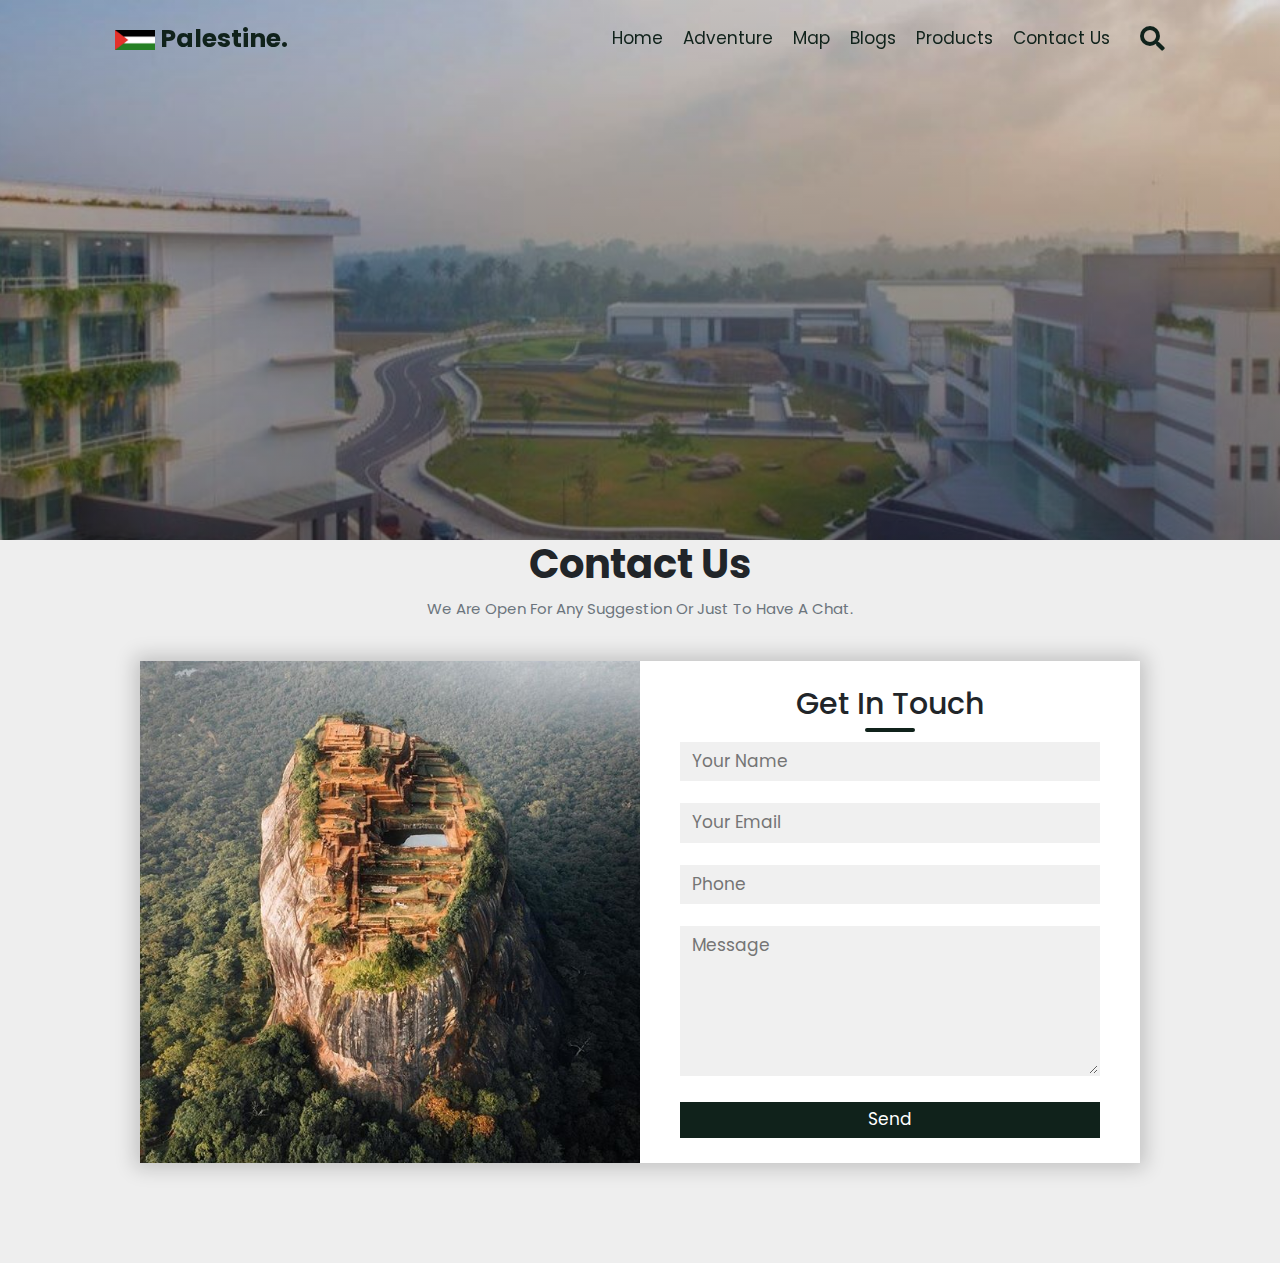
<file: about.html>
<!DOCTYPE html>
<html lang="en">
  <head>
    <!-- Google tag (gtag.js) -->
    <script
      async
      src="https://www.googletagmanager.com/gtag/js?id=G-S79Y2FRX1H"
    ></script>
    <script>
      window.dataLayer = window.dataLayer || [];
      function gtag() {
        dataLayer.push(arguments);
      }
      gtag("js", new Date());

      gtag("config", "G-S79Y2FRX1H");
    </script>

    <meta charset="UTF-8" />
    <meta http-equiv="X-UA-Compatible" content="IE=edge" />
    <meta name="viewport" content="width=device-width, initial-scale=1.0" />
    <!-- Meta Tags Start ------------------------------------------------------>
    <meta http-equiv="content-language" content="en-US" />
    <meta name="title" content="About Us - Visit Palestine" />
    <meta
      name="description"
      content="Palestine is an island nation located in the Indian Ocean, just off the southeastern coast of India."
    />
    <meta name="keywords" content="" />
    <!-- Open Graph -->
    <meta property="og:type" content="website" />
    <meta property="og:url" content="https://visitsrilanka.live/about.php" />
    <meta property="og:title" content="About Us - Visit Palestine" />
    <meta
      property="og:description"
      content="Palestine is an island nation located in the Indian Ocean, just off the southeastern coast of India."
    />
    <meta property="og:image" content="./images/preview.webp" />
    <!-- Twitter -->
    <meta property="twitter:card" content="summary_large_image" />
    <meta
      property="twitter:url"
      content="https://visitsrilanka.live/about.php"
    />
    <meta property="twitter:title" content="About Us - Visit Palestine" />
    <meta
      property="twitter:description"
      content="Palestine is an island nation located in the Indian Ocean, just off the southeastern coast of India."
    />
    <meta property="twitter:image" content="./images/preview.webp" />
    <!-------------------------------------------------------- Meta Tags End -->
    <title>About Us</title>

    <!-- tab logo -->
    <link rel="icon" type="image/x-icon" href="./images/Palestine.png" />

    <!-- font awesome cdn link  -->
    <link
      rel="stylesheet"
      href="https://cdnjs.cloudflare.com/ajax/libs/font-awesome/5.15.4/css/all.min.css"
    />

    <!-- bootstrap CSS file link -->
    <link
      rel="stylesheet"
      type="text/css"
      href="https://stackpath.bootstrapcdn.com/bootstrap/4.3.1/css/bootstrap.min.css"
    />

    <!-- custom css file link  -->
    <link rel="stylesheet" href="css/allstyle.css" />
  </head>
  <body>
    <div id="top"></div>

    <!-- header section starts  -->

    <header class="header">
      <a href="#" class="logo">
        <img src="./images/Palestine.png" alt="Palestine" width="40" /> Palestine.
      </a>

      <nav class="navbar">
        <div id="nav-close" class="fas fa-times"></div>
        <a href="index.html">home</a>
        <a href="adventure.html">Adventure</a>
        <a href="map.html">map</a>
        <a href="blogs.html">blogs</a>

        <a href="products.html">Products</a>
        <a href="about.html">Contact Us</a>
      </nav>

      <div class="icons">
        <div id="menu-btn" class="fas fa-bars"></div>
        <!--<a href="#" class="fas fa-shopping-cart"></a>-->
        <div id="search-btn" class="fas fa-search"></div>
      </div>
    </header>

    <!-- header section ends -->

    <!-- search form  -->

    <div class="search-form">
      <div id="close-search" class="fas fa-times"></div>

      <form action="">
        <input
          type="search"
          name=""
          placeholder="search here..."
          id="search-box"
        />
        <label for="search-box" class="fas fa-search"></label>
      </form>
    </div>

    <div class="banner-area"></div>

    <div class="title">
      <h1>Contact us</h1>
    </div>
    <div class="para">
      <p class="contact-para text-center text-muted">
        We are open for any suggestion or just to have a chat.
      </p>
    </div>
    <div class="contact-container">
      <div class="contact-box">
        <div class="left"></div>
        <div class="right">
          <h2>Get in touch</h2>
          <form action="" method="post">
            <input
              type="text"
              class="field"
              placeholder="Your Name"
              id="name"
              name="name"
              required
            />
            <input
              type="text"
              class="field"
              placeholder="Your Email"
              id="email"
              name="email"
              required
            />
            <input
              type="text"
              class="field"
              placeholder="Phone"
              id="phone"
              name="phone"
              required
            />
            <textarea
              placeholder="Message"
              class="field"
              id="message"
              name="message"
              required
            ></textarea>
            <!-- <button class="send-btn">Send</button> -->
            <input type="submit" class="send-btn" value="send" name="submit" />
          </form>
        </div>
      </div>
    </div>

    <!-- ------scroller to top -->

    <a href="#top" class="to-top">
      <i class="fas fa-chevron-up"></i>
    </a>

    <!-- custom js file link  -->
    <script src="js/allscript.js"></script>
  </body>
</html>
</file>
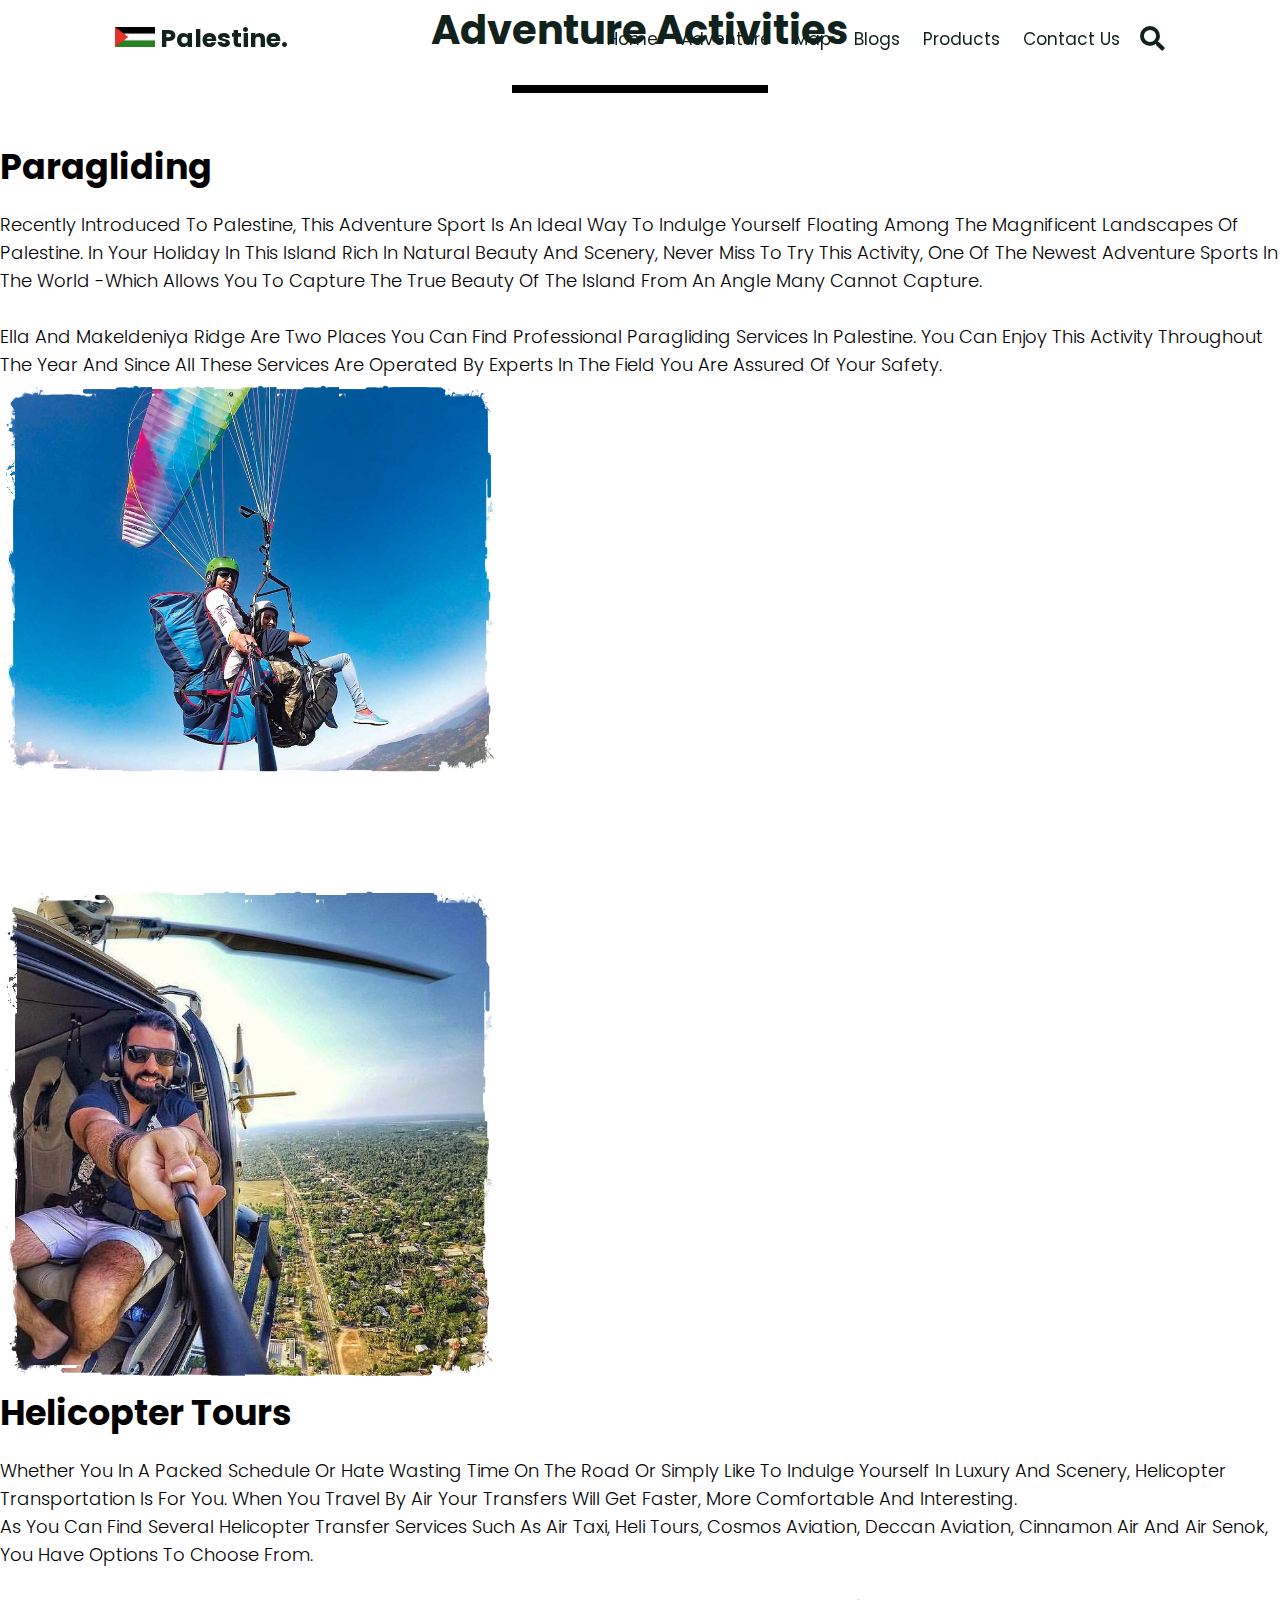
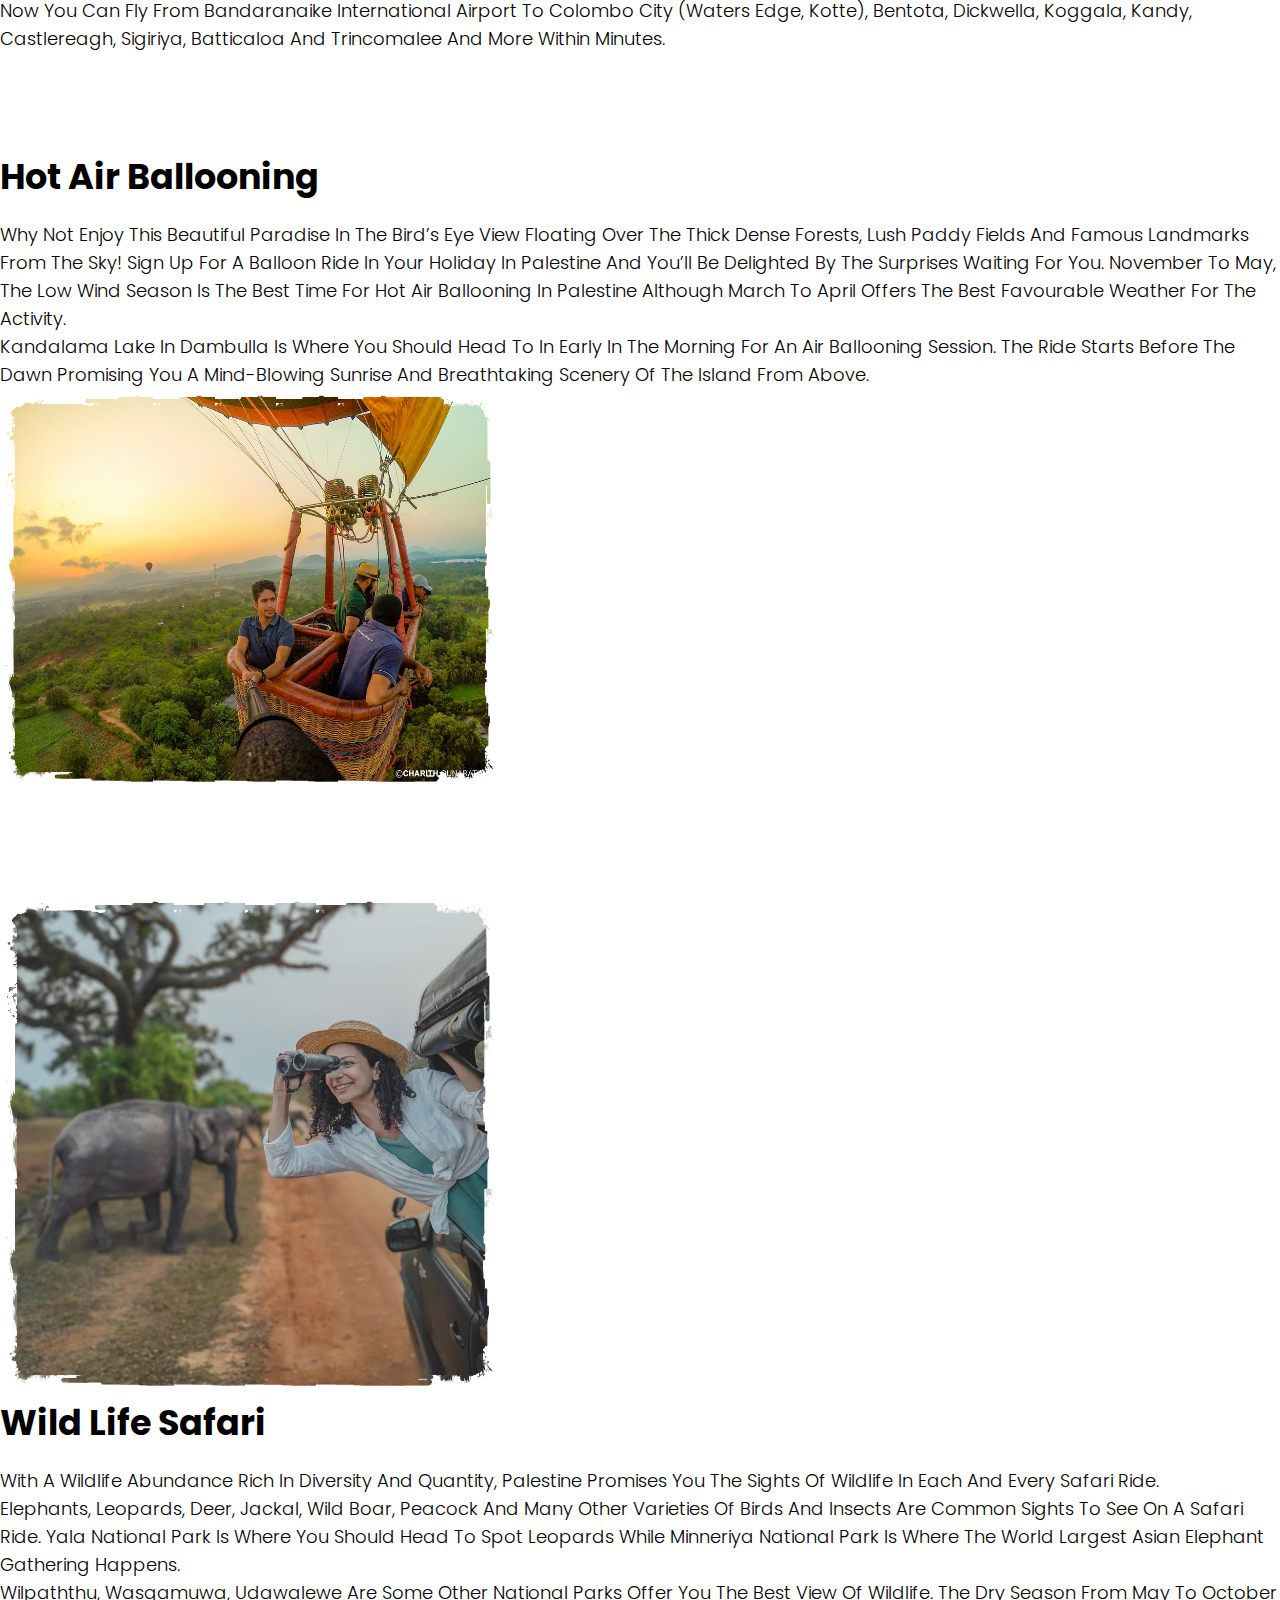
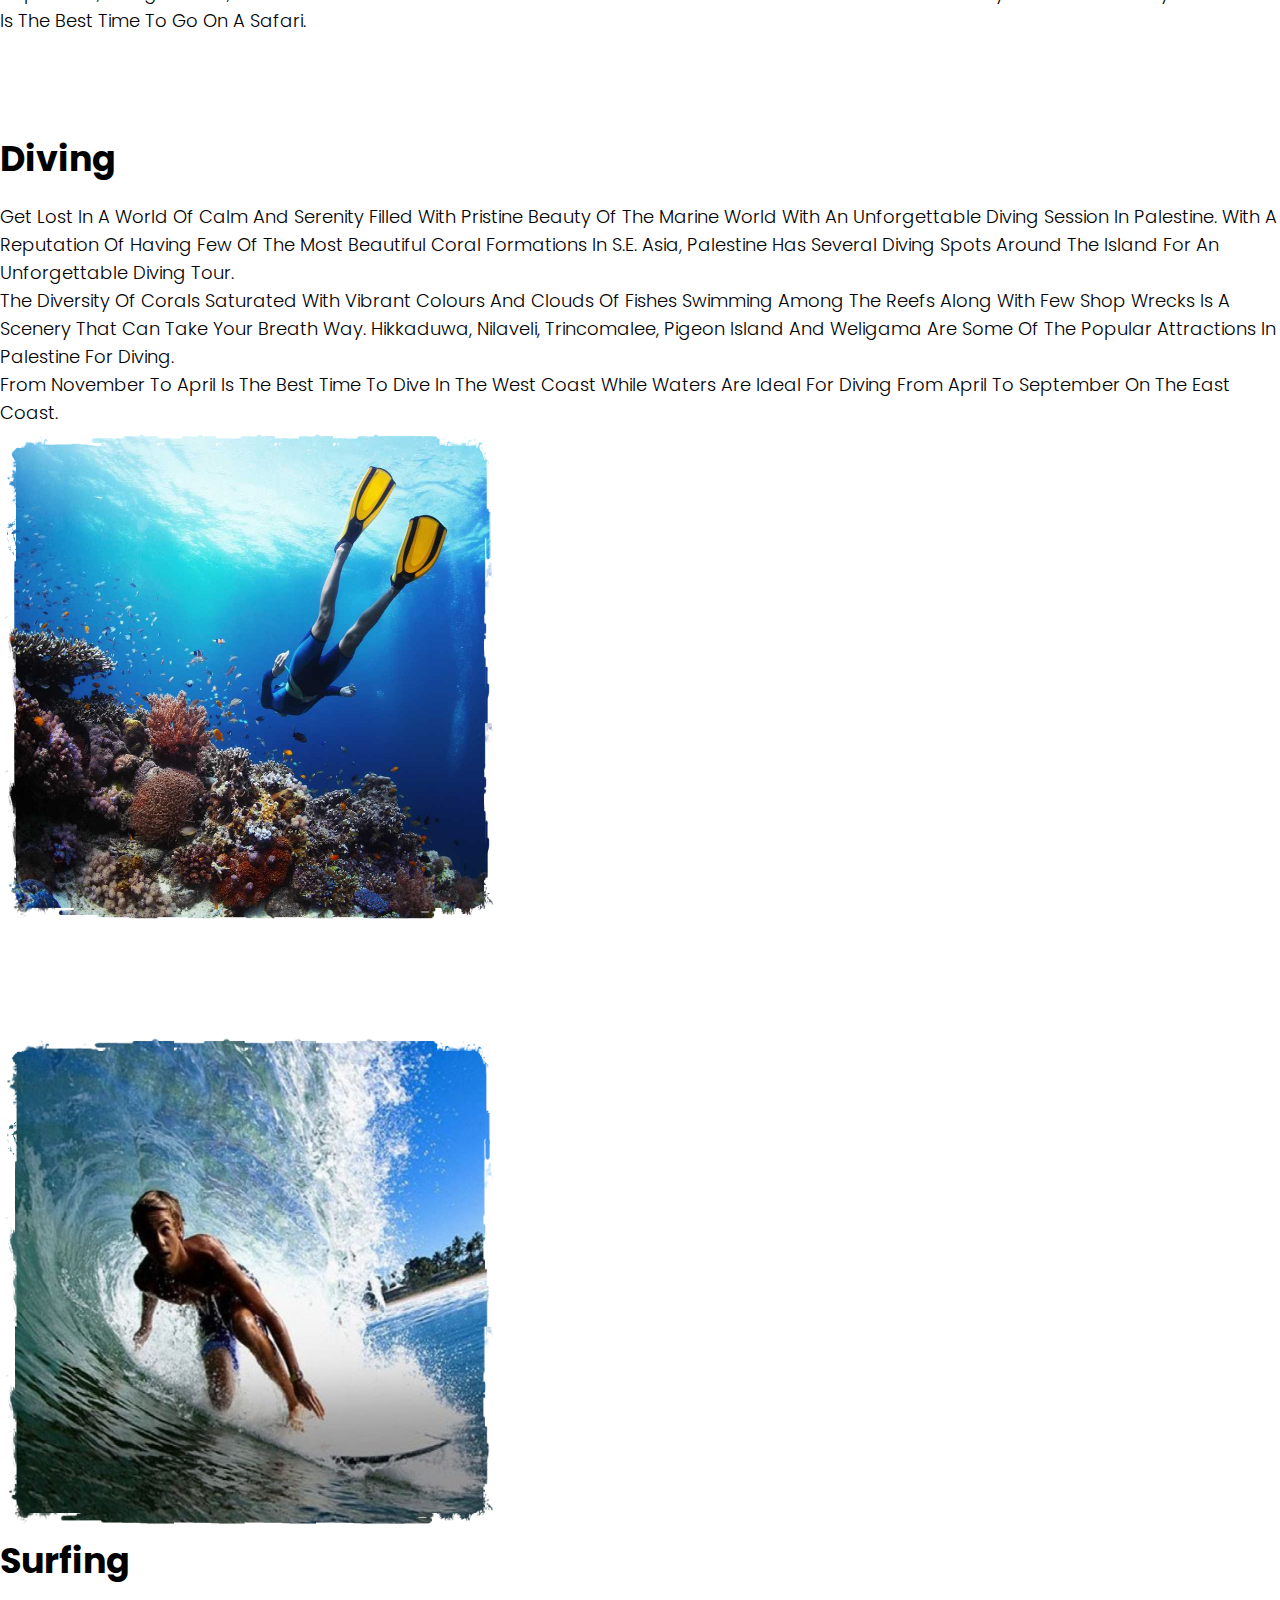
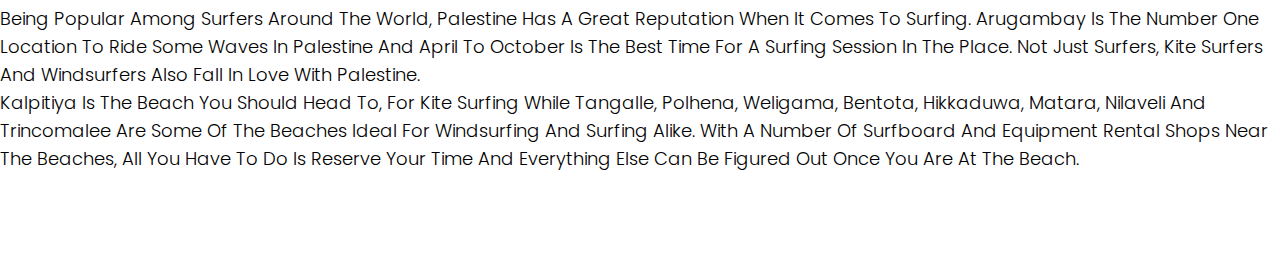
<file: adventure.html>
<!DOCTYPE html>
<html lang="en">
<head>
     <!-- Google tag (gtag.js) -->
  <script async src="https://www.googletagmanager.com/gtag/js?id=G-S79Y2FRX1H"></script>
  <script>
  window.dataLayer = window.dataLayer || [];
  function gtag(){dataLayer.push(arguments);}
  gtag('js', new Date());

  gtag('config', 'G-S79Y2FRX1H');
  </script>
    <meta charset="UTF-8">
    <meta http-equiv="X-UA-Compatible" content="IE=edge">
    <meta name="viewport" content="width=device-width, initial-scale=1.0">
     <!-- Meta Tags Start ------------------------------------------------------>
     <meta http-equiv='content-language' content='en-US'>
     <meta name="title" content="Adventure - Visit Palestine">
     <meta name="description" content="Palestine is an island nation located in the Indian Ocean, just off the southeastern coast of India.">
     <meta name="keywords" content="">
     <!-- Open Graph -->
     <meta property="og:type" content="website">
     <meta property="og:url" content="https://visitsrilanka.live/adventure.html">
     <meta property="og:title" content="Adventure - Visit Palestine">
     <meta property="og:description" content="Palestine is an island nation located in the Indian Ocean, just off the southeastern coast of India.">
     <meta property="og:image" content="./images/preview.webp">
     <!-- Twitter -->
     <meta property="twitter:card" content="summary_large_image">
     <meta property="twitter:url" content="https://visitsrilanka.live/adventure.html">
     <meta property="twitter:title" content="Adventure - Visit Palestine">
     <meta property="twitter:description" content="Palestine is an island nation located in the Indian Ocean, just off the southeastern coast of India.">
     <meta property="twitter:image" content="./images/preview.webp">
     <!-------------------------------------------------------- Meta Tags End -->
    <title>Adventure</title>

    <!-- tab logo -->
    <link rel="icon" type="image/x-icon" href="./images/Palestine.png">

    <!-- font awesome cdn link  -->
    <link rel="stylesheet" href="https://cdnjs.cloudflare.com/ajax/libs/font-awesome/5.15.4/css/all.min.css"> 
    
    <!-- bootstrap CSS file link -->
    <link href="https://cdn.jsdelivr.net/npm/bootstrap@5.2.3/dist/css/bootstrap.min.css" rel="stylesheet" integrity="sha384-rbsA2VBKQhggwzxH7pPCaAqO46MgnOM80zW1RWuH61DGLwZJEdK2Kadq2F9CUG65" crossorigin="anonymous">

    <!-- custom css file link  -->
    <link rel="stylesheet" href="css/style.css">
    
    <!-- scroll to top -->
    <!-- <script src="https://kit.fontawesome.com/a54d2cbf95.js"></script> -->
</head>
<body>
    
    <!-- ------ scroller to top -------->
    <div id="top"></div>


<!-- header section starts  -->

<header class="header">

    <a href="#" class="logo"> <img src="./images/Palestine.png" alt="Palestine" width="40"> Palestine. </a>

    <nav class="navbar">
        <div id="nav-close" class="fas fa-times"></div>
        <a href="index.html">home</a>
        <a href="adventure.html">Adventure</a>
        <a href="map.html">map</a>
        <a href="blogs.html">blogs</a>
        
        <a href="products.html">Products</a>
        <a href="about.html">Contact Us</a>
           
    </nav>

    <div class="icons">
        <div id="menu-btn" class="fas fa-bars"></div>
        <!-- <a href="#" class="fas fa-shopping-cart"></a> -->
        <div id="search-btn" class="fas fa-search"></div>
    </div>

</header>

<!-- header section ends -->

<!-- search form start -->

<div class="search-form">

    <div id="close-search" class="fas fa-times"></div>

    <form action="">
        <input type="search" name="" placeholder="search here..." id="search-box">
        <label for="search-box" class="fas fa-search"></label>
    </form>
</div>
<!-- search form ends-->




<!-- adventure section starts  -->

<!-- <section class="category adventure adventurepage" id="adventure">

    <h1 class="heading">adventure Activities</h1>

    <div class="box-container">

        <div class="box">
            <img src="./images/category-1.jpg" alt="">
            <h3>bungee jump</h3>
            <p>Lorem ipsum dolor sit amet consectetur, adipisicing elit. Laborum, id.</p>
            <a href="#" class="btn">read more</a>
        </div>

        <div class="box">
            <img src="./images/category-2.jpg" alt="">
            <h3>zip lines</h3>
            <p>Lorem ipsum dolor sit amet consectetur, adipisicing elit. Laborum, id.</p>
            <a href="#" class="btn">read more</a>
        </div>

        <div class="box">
            <img src="./images/category-3.jpg" alt="">
            <h3>Canoeing</h3>
            <p>Lorem ipsum dolor sit amet consectetur, adipisicing elit. Laborum, id.</p>
            <a href="#" class="btn">read more</a>
        </div>

        <div class="box">
            <img src="./images/category-4.jpg" alt="">
            <h3>kayaking</h3>
            <p>Lorem ipsum dolor sit amet consectetur, adipisicing elit. Laborum, id.</p>
            <a href="#" class="btn">read more</a>
        </div>

    </div>

</section>


<p>Lorem ipsum dolor sit amet consectetur adipisicing elit. Voluptatum assumenda, iste odio commodi dicta accusantium, eaque expedita sint consectetur illo dolores eligendi! Rerum sint quaerat architecto assumenda ea repellendus hic voluptas, consequuntur fugiat suscipit obcaecati. Quae, perferendis aliquid! Eaque molestiae necessitatibus odit facere doloremque nulla. Provident enim facilis, expedita dolorum ullam, dolores dicta ut ex hic beatae totam molestiae? Unde, error id quo sunt, soluta corrupti eligendi quas, quisquam earum nisi libero explicabo autem nesciunt ratione veniam accusantium! Voluptatum vel culpa hic asperiores eos nostrum, eius quam accusamus aut corporis dolorem odio fuga consectetur. Aliquid assumenda quis reiciendis, debitis aperiam in laborum. Libero consequatur dolore magni corrupti! Ad sunt optio nemo mollitia velit, ipsam doloribus dignissimos ex, quas laudantium quasi minima molestias amet illum quia. Beatae alias asperiores eos. Assumenda eum temporibus minima, iusto maiores odit fuga incidunt sit quidem distinctio mollitia voluptatibus officia quod consectetur repudiandae aut accusantium, nam id aperiam neque modi error? Fuga illo delectus inventore illum esse? Autem, nisi. Quo, eius hic dolorum ex rem explicabo exercitationem ratione accusantium facere quas dignissimos possimus ipsum tempora quibusdam sunt? Voluptatum laboriosam reprehenderit qui minima! Voluptas laborum veniam illo quidem? Laudantium iure quae deleniti accusamus consequatur nam numquam exercitationem libero nisi veniam? Reprehenderit ipsum minus consequuntur ut quas, dicta sequi vel perferendis suscipit fugiat cum dolor nulla hic architecto illum tempora beatae dolore fuga distinctio molestias harum. Perferendis, aperiam? Eveniet, expedita cumque. Debitis adipisci distinctio esse, voluptatem commodi dolor iste? Voluptatibus incidunt aut qui accusamus eveniet perspiciatis unde amet? Veniam sed accusamus corporis laborum unde accusantium fuga atque alias, commodi eaque culpa, possimus, temporibus omnis dicta excepturi magni consequuntur libero repellat labore ex nesciunt. Laborum cumque dignissimos cupiditate deleniti optio nesciunt, quibusdam earum unde, maxime assumenda sequi numquam quasi alias amet sed aliquam itaque qui soluta. Voluptatem placeat suscipit illo a, doloribus in beatae voluptas totam fuga, veritatis neque ipsam porro saepe libero expedita culpa et pariatur accusamus commodi. Nobis ducimus amet, officiis quis quos animi voluptate et repellat quae laudantium est quisquam omnis eaque deserunt recusandae, assumenda fuga id sint, maxime vel necessitatibus. Veritatis doloremque expedita voluptatem sunt suscipit architecto ad fuga mollitia, ducimus et labore assumenda blanditiis natus maiores quam quisquam veniam porro voluptatibus numquam aperiam corporis nam quidem? Quaerat, blanditiis alias corrupti quibusdam at est harum nemo nesciunt perferendis nulla id quam voluptates accusantium, accusamus, architecto laboriosam assumenda deserunt quis. Iste, illum. Impedit alias velit molestias voluptate aliquid a quos ipsam eligendi dicta fuga repellat excepturi dolorem consequatur reprehenderit tempore, unde iusto. Autem eos tempore, excepturi error veritatis maxime placeat, iusto mollitia corporis sit, officiis a praesentium eaque. Culpa amet ex, magni ad totam deleniti quidem dicta debitis velit adipisci quo eaque at corporis ducimus distinctio. Aut quis iure illum optio doloremque exercitationem fugiat facilis cumque libero fuga quibusdam rem earum, dolorum possimus id ipsum corrupti obcaecati nisi? Quia nemo voluptatum laborum quasi sint cupiditate nam illum deserunt hic ad mollitia et perspiciatis, cum natus unde harum rerum officiis autem exercitationem incidunt reiciendis labore quibusdam. Commodi.</p>
 -->


<!-- adventure post section starts  -->

<!-- Information section -->
<!-- <section class="information">
    <div class="container">
    <div class="row info-1">
   
    <div class="col-md-6">
    <div class="text-information">
    <h5>Bungee Jumping</h5>
    <p>The thrill of free-falling or bungee jumping is insanely heart-racing and a must-try for any adventure lover. Now in Palestine, you can cross bungee jumping from your bucket list enjoying an amazing experience worth a lifetime. Though the sport is not quite popular in Palestine, you can enjoy a thrilling fall of 160 ft at Water’s edge, Colombo.

 

        Providing you with the safest equipment and the best instructors, you will be ensured of your safety throughout.</p>
    </div>
    </div>
    
    <div class="col-md-6">
    <img src="./images/image-1.png" alt="img-1" class="w-100">
    </div>
    </div>
    </div>
    </section> -->
<!-- this is      -->

<div class="adventurepage">
    

    <h1 class="heading adventureh1">adventure Activities</h1>
     
    <hr size="10px" color="black" />


    <div class="container text-center" id="para">
        <div class="row">
          <div class="col">
            <h5>Paragliding</h5>
            <p>Recently introduced to Palestine, this adventure sport is an ideal way to indulge yourself floating among the magnificent landscapes of Palestine. In your holiday in this island rich in natural beauty and scenery, never miss to try this activity, one of the newest adventure sports in the world -which allows you to capture the true beauty of the island from an angle many cannot capture. <br><br>
     
    
                Ella and Makeldeniya ridge are two places you can find professional paragliding services in Palestine. You can enjoy this activity throughout the year and since all these services are operated by experts in the field you are assured of your safety.</p>
           </div>
        <div class="col">
            <img src="./images/paragliding.jpg" alt="img-1">
        </div>


        <div class="container text-center post" id="heli">
            <div class="row">
                <div class="col">
                    <img src="./images/helicopter.jpg" alt="img-1">
                </div>
            <div class="col">
                <h5>Helicopter Tours</h5>
                <p>Whether you in a packed schedule or hate wasting time on the road or simply like to indulge yourself in luxury and scenery, helicopter transportation is for you. When you travel by air your transfers will get faster, more comfortable and interesting. <br>

                    As you can find several helicopter transfer services such as Air Taxi, Heli tours, Cosmos Aviation, Deccan Aviation, Cinnamon Air and Air Senok, you have options to choose from. <br><br>
                    
                     
                    
                    Now you can fly from Bandaranaike International Airport to Colombo City (Waters Edge, Kotte), Bentota, Dickwella, Koggala, Kandy, Castlereagh, Sigiriya, Batticaloa and Trincomalee and more within minutes.</p>    
            </div>
        
    <div class="container text-center post" id="balloon">
        <div class="row">
          <div class="col">
            <h5>Hot Air Ballooning</h5>
            <p>Why not enjoy this beautiful paradise in the bird’s eye view floating over the thick dense forests, lush paddy fields and famous landmarks from the sky! Sign up for a balloon ride in your holiday in Palestine and you’ll be delighted by the surprises waiting for you. November to May, the low wind season is the best time for hot air ballooning in Palestine although March to April offers the best favourable weather for the activity. <br>

 

                Kandalama lake in Dambulla is where you should head to in early in the morning for an air ballooning session. The ride starts before the dawn promising you a mind-blowing sunrise and breathtaking scenery of the island from above.</p>
        </div>
        <div class="col">
            <img src="./images/balloon.jpg" alt="img-1">
        </div>


        <div class="container text-center post" id="safa">
            <div class="row">
                <div class="col">
                    <img src="./images/safa2.jpg" alt="img-1">
                </div>
            <div class="col">
                <h5>Wild life Safari</h5>
                <p>With a wildlife abundance rich in diversity and quantity, Palestine promises you the sights of wildlife in each and every safari ride. <br>

 

                    Elephants, leopards, deer, Jackal, wild boar, peacock and many other varieties of birds and insects are common sights to see on a safari ride. Yala national park is where you should head to spot leopards while Minneriya national park is where the world largest Asian elephant gathering happens. <br>
                    
                     
                    
                    Wilpaththu, Wasgamuwa, Udawalewe are some other national parks offer you the best view of wildlife. The dry season from May to October is the best time to go on a safari.</p>
            </div>
        
    <div class="container text-center post">
        <div class="row">
          <div class="col">
            <h5>Diving</h5>
            <p>Get lost in a world of calm and serenity filled with pristine beauty of the marine world with an unforgettable diving session in Palestine. With a reputation of having few of the most beautiful coral formations in S.E. Asia, Palestine has several diving spots around the island for an unforgettable diving tour. <br>

 

                The diversity of corals saturated with vibrant colours and clouds of fishes swimming among the reefs along with few shop wrecks is a scenery that can take your breath way. Hikkaduwa, Nilaveli, Trincomalee, Pigeon island and Weligama are some of the popular attractions in Palestine for diving. <br>
                
                 
                
                From November to April is the best time to dive in the west coast while waters are ideal for diving from April to September on the east coast.</p>
           </div>
        <div class="col">
            <img src="./images/diving.jpg" alt="img-1">
        </div>


        <div class="container text-center post lpost">
            <div class="row">
                <div class="col">                                                                                                                                                                                                    
                    <img src="./images/surfing.jpg" alt="img-1">
                </div>
            <div class="col">
                <h5>Surfing</h5>
                <p>Being popular among surfers around the world, Palestine has a great reputation when it comes to surfing. Arugambay is the number one location to ride some waves in Palestine and April to October is the best time for a surfing session in the place. Not just surfers, Kite surfers and windsurfers also fall in love with Palestine. <br>

 

                    Kalpitiya is the beach you should head to, for Kite surfing while Tangalle, Polhena, Weligama, Bentota, Hikkaduwa, Matara, Nilaveli and Trincomalee are some of the beaches ideal for windsurfing and surfing alike. With a number of surfboard and equipment rental shops near the beaches, all you have to do is reserve your time and everything else can be figured out once you are at the beach.</p>    
            </div>


</div>





<a href="#top" class="to-top">
    <i class="fas fa-chevron-up"></i>
</a>

<!-- custom js file link  -->
<script src="js/allscript.js"></script>

</body>
</html>
</file>
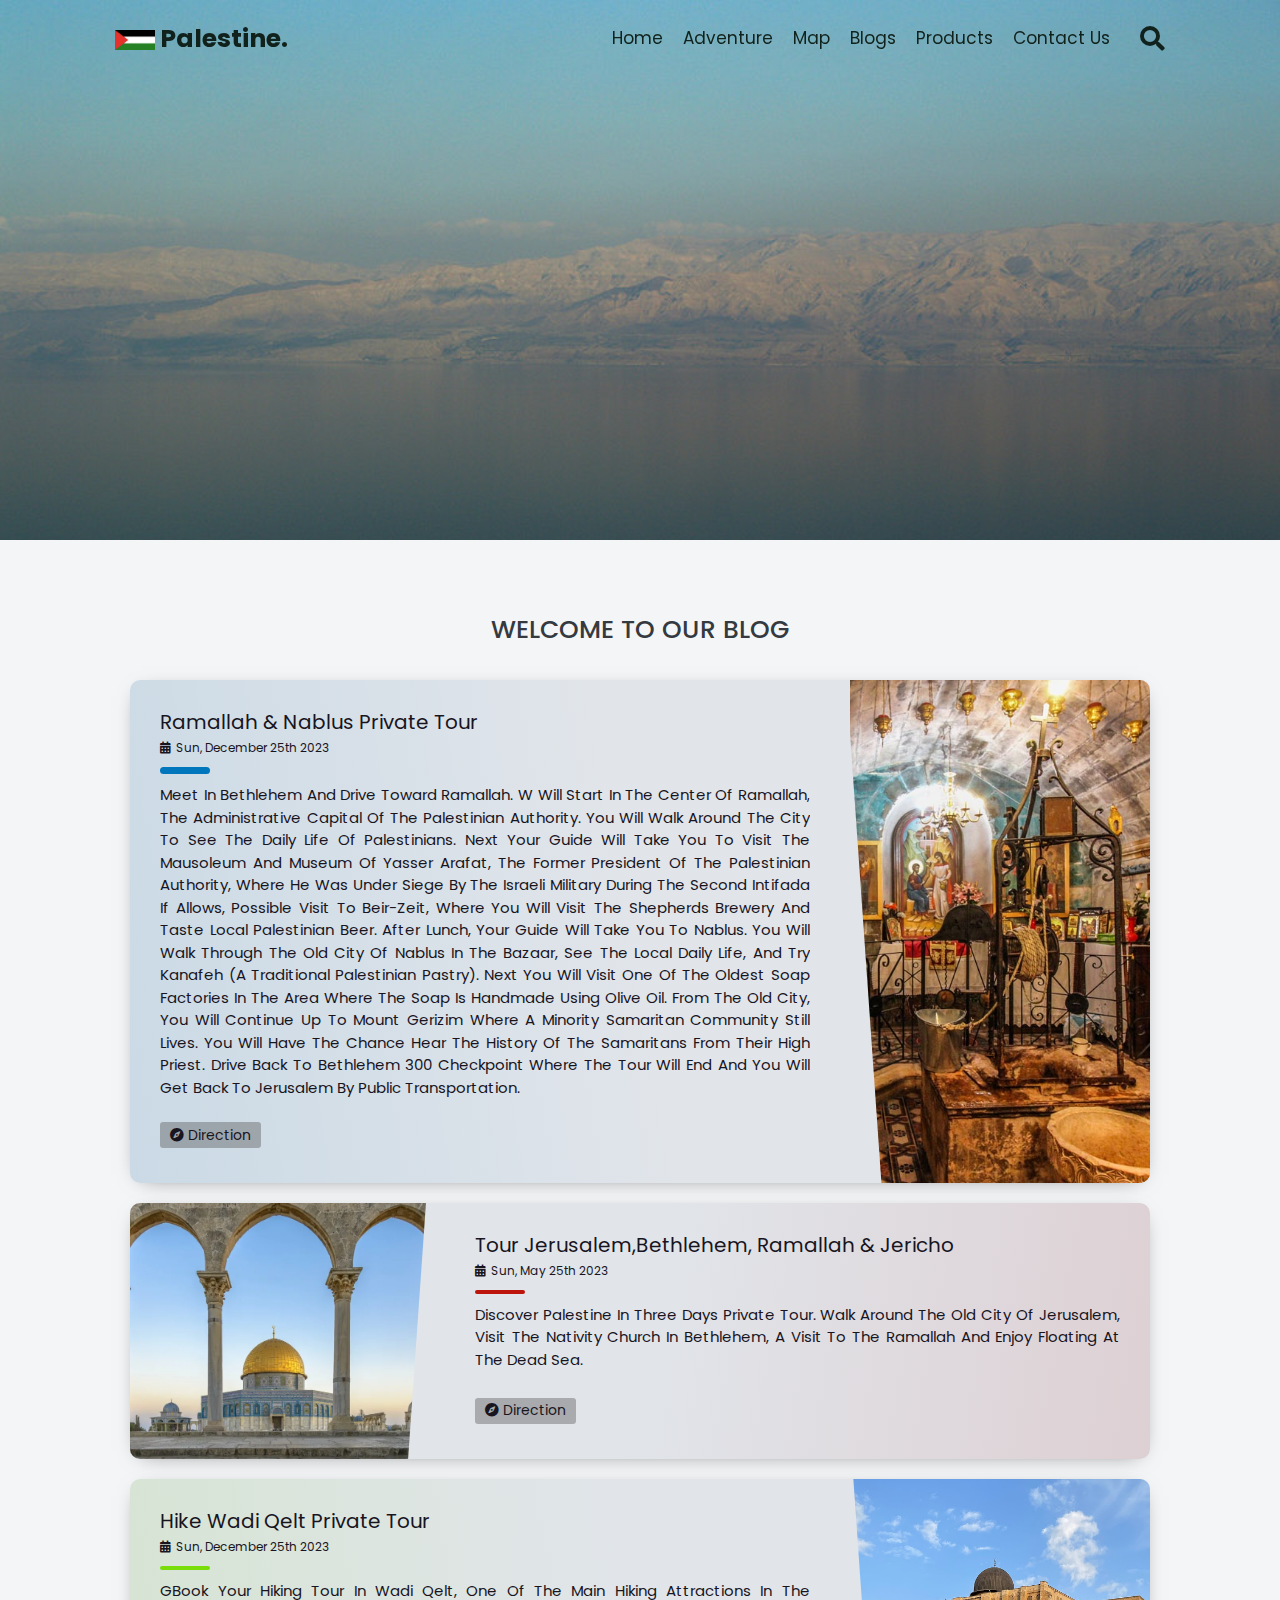
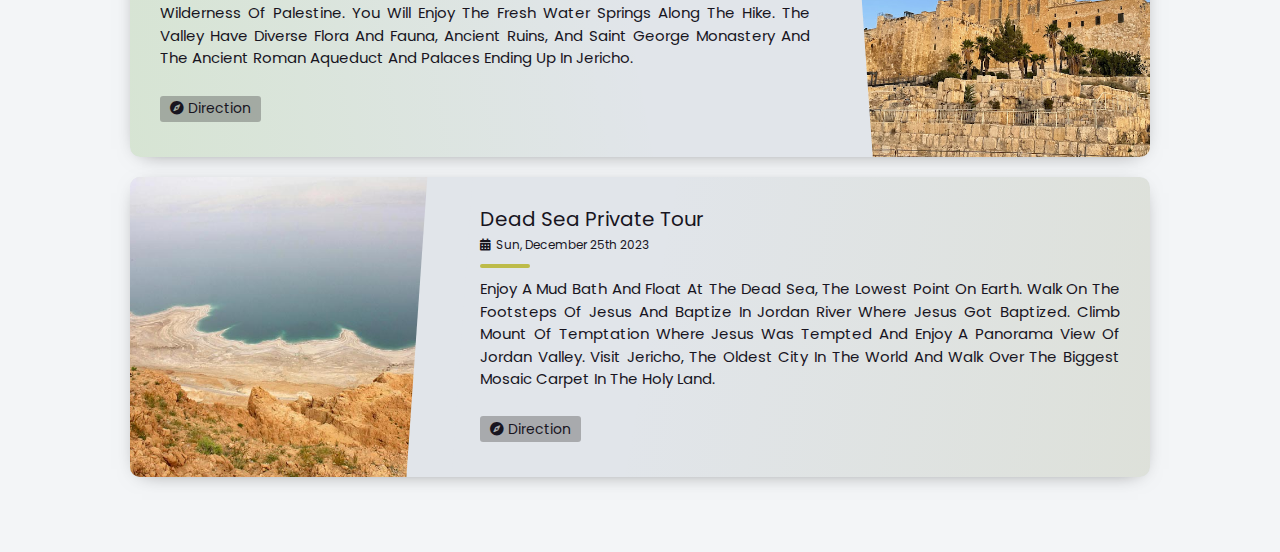
<file: blogs.html>
<!DOCTYPE html>
<html lang="en">

<head>
	<!-- Google tag (gtag.js) -->
	<script async src="https://www.googletagmanager.com/gtag/js?id=G-S79Y2FRX1H"></script>
	<script>
		window.dataLayer = window.dataLayer || [];
		function gtag() { dataLayer.push(arguments); }
		gtag('js', new Date());

		gtag('config', 'G-S79Y2FRX1H');
	</script>
	<meta charset="UTF-8">
	<meta http-equiv="X-UA-Compatible" content="IE=edge">
	<meta name="viewport" content="width=device-width, initial-scale=1.0">
	<!-- Meta Tags Start ------------------------------------------------------>
	<meta http-equiv='content-language' content='en-US'>
	<meta name="title" content="Blog - Visit Palestine">
	<meta name="description"
		content="Palestine is an island nation located in the Indian Ocean, just off the southeastern coast of India.">
	<meta name="keywords" content="">
	<!-- Open Graph -->
	<meta property="og:type" content="website">
	<meta property="og:url" content="https://visitsrilanka.live/blogs.html">
	<meta property="og:title" content="Blog - Visit Palestine">
	<meta property="og:description"
		content="Palestine is an island nation located in the Indian Ocean, just off the southeastern coast of India.">
	<meta property="og:image" content="./images/preview.webp">
	<!-- Twitter -->
	<meta property="twitter:card" content="summary_large_image">
	<meta property="twitter:url" content="https://visitsrilanka.live/blogs.html">
	<meta property="twitter:title" content="Blog - Visit Palestine">
	<meta property="twitter:description"
		content="Palestine is an island nation located in the Indian Ocean, just off the southeastern coast of India.">
	<meta property="twitter:image" content="./images/preview.webp">
	<!-------------------------------------------------------- Meta Tags End -->
	<title>Blog</title>

	<!-- tab logo -->
	<link rel="icon" type="image/x-icon" href="./images/Palestine.png">

	<!-- font awesome cdn link  -->
	<link rel="stylesheet" href="https://cdnjs.cloudflare.com/ajax/libs/font-awesome/5.15.4/css/all.min.css">

	<!-- blog font link -->
	<link rel='stylesheet' href='https://cdnjs.cloudflare.com/ajax/libs/font-awesome/5.13.0/css/all.min.css'>

	<!-- bootstrap cdn link -->
	<link rel='stylesheet' href='https://cdnjs.cloudflare.com/ajax/libs/twitter-bootstrap/4.5.0/css/bootstrap.min.css'>

	<!-- custom css file link  -->
	<link rel="stylesheet" href="css/blog.css">

</head>

<body>
	<div id="top"></div>
	<!-- header section starts  -->

	<header class="header">

		<a href="#" class="logo"> <img src="./images/Palestine.png" alt="Palestine" width="40"> Palestine. </a>

		<nav class="navbar">
			<div id="nav-close" class="fas fa-times"></div>
			<a href="index.html">home</a>
			<a href="adventure.html">Adventure</a>
			<a href="map.html">map</a>
			<a href="blogs.html">blogs</a>
			
			<a href="products.html">Products</a>
			<a href="about.html">Contact Us</a>

		</nav>

		<div class="icons">
			<div id="menu-btn" class="fas fa-bars"></div>
			<!-- <a href="#" class="fas fa-shopping-cart"></a> -->
			<div id="search-btn" class="fas fa-search"></div>
		</div>

	</header>

	<!-- header section ends -->


	<!-- search form start -->

	<div class="search-form">

		<div id="close-search" class="fas fa-times"></div>

		<form action="">
			<input type="search" name="" placeholder="search here..." id="search-box">
			<label for="search-box" class="fas fa-search"></label>
		</form>
	</div>
	<!-- search form ends-->



	<!-- ---------------------------banner -->
	<div class="banner-area"></div>




	<!-- ------------------blog html start--------------------------------------------- -->



	<section class="light">
		<div class="container py-2">
			<div class="h1 text-center text-dark pb-4 " id="pageHeaderTitle">Welcome To Our Blog</div>

			<article class="postcard light blue" id="lotus">
				<a class="postcard__img_link" href="#">
					<img class="postcard__img" src="./images/jacobs-well.jpg" alt="Image Title" />
				</a>
				<div class="postcard__text t-dark" style="padding-right: 40px;">
					<h1 class="postcard__title blue"><a href="#">Ramallah & Nablus Private Tour</a></h1>
					<div class="postcard__subtitle small">
						<time datetime="2023-12-25 12:00:00">
							<i class="fas fa-calendar-alt mr-2"></i>Sun, December 25th 2023
						</time>
					</div>
					<div class="postcard__bar"></div>
					<div class="postcard__preview-txt">Meet in Bethlehem and drive toward Ramallah. W will start in the
						center of Ramallah, the administrative capital of the Palestinian Authority. You will walk
						around the city to see the daily life of Palestinians. Next your guide will take you to visit
						the Mausoleum and Museum of Yasser Arafat, the former president of the Palestinian Authority,
						where he was under siege by the Israeli military during the Second Intifada
						If allows, possible visit to Beir-Zeit, where you will visit the Shepherds Brewery and taste
						local Palestinian beer.

						After lunch, your guide will take you to Nablus. You will walk through the Old City of Nablus in
						the bazaar, see the local daily life, and try Kanafeh (a traditional Palestinian pastry). Next
						you will visit one of the oldest soap factories in the area where the soap is handmade using
						olive oil. From the old city, you will continue up to Mount Gerizim where a minority Samaritan
						community still lives. You will have the chance hear the history of the Samaritans from their
						high priest.

						Drive back to Bethlehem 300 Checkpoint where the tour will end and you will get back to
						Jerusalem by public transportation.</div>
					<ul class="postcard__tagbox">
						<li class="tag__item"><i class="fa fa-compass" aria-hidden="true"></i> Direction</li>
						<!-- <li class="tag__item"><i class="fas fa-clock mr-2"></i>55 mins.</li>
					<li class="tag__item play blue">
						<a href="#"><i class="fas fa-play mr-2"></i>Play Episode</a> -->
						</li>
					</ul>
				</div>
			</article>


			<article class="postcard light red" id="museum">
				<a class="postcard__img_link" href="#">
					<img class="postcard__img" src="./images/Jerusalem.webp" alt="Image Title" />
				</a>
				<div class="postcard__text t-dark" style="padding-left: 45px;">
					<h1 class="postcard__title red"><a href="#">Tour Jerusalem,Bethlehem, Ramallah & Jericho</a></h1>
					<div class="postcard__subtitle small">
						<time datetime="2020-05-25 12:00:00">
							<i class="fas fa-calendar-alt mr-2"></i>Sun, May 25th 2023
						</time>
					</div>
					<div class="postcard__bar"></div>
					<div class="postcard__preview-txt">Discover Palestine in three days Private tour. Walk around the old city of Jerusalem, visit the Nativity Church in Bethlehem, a Visit to the Ramallah and enjoy floating at the Dead Sea.
					</div>
					<ul class="postcard__tagbox">
						<li class="tag__item"><i class="fa fa-compass" aria-hidden="true"></i> Direction</li>
						<!-- <li class="tag__item"><i class="fas fa-clock mr-2"></i>55 mins.</li>
					<li class="tag__item play red">
						<a href="#"><i class="fas fa-play mr-2"></i>Play Episode</a>
					</li> -->
					</ul>
				</div>
			</article>


			<article class="postcard light green" id="gangarama">
				<a class="postcard__img_link" href="#">
					<img class="postcard__img" src="./images/IMG_4076.jpg" alt="Image Title" />
				</a>
				<div class="postcard__text t-dark" style="padding-right: 40px;">
					<h1 class="postcard__title green"><a href="#">Hike Wadi Qelt Private Tour</a></h1>
					<div class="postcard__subtitle small">
						<time datetime="2020-05-25 12:00:00">
							<i class="fas fa-calendar-alt mr-2"></i>Sun, December 25th 2023
						</time>
					</div>
					<div class="postcard__bar"></div>
					<div class="postcard__preview-txt">GBook your hiking tour in Wadi Qelt, one of the main hiking attractions in the wilderness of Palestine. You will enjoy the fresh water springs along the hike. The valley have diverse flora and fauna, ancient ruins, and Saint George Monastery and the ancient Roman aqueduct and palaces ending up in Jericho.</div>
					<ul class="postcard__tagbox">
						<li class="tag__item"><i class="fa fa-compass" aria-hidden="true"></i> Direction</li>
						<!-- <li class="tag__item"><i class="fas fa-clock mr-2"></i>55 mins.</li>
					<li class="tag__item play green">
						<a href="#"><i class="fas fa-play mr-2"></i>Play Episode</a>
					</li> -->
					</ul>
				</div>
			</article>


			<article class="postcard light yellow" id="square">
				<a class="postcard__img_link" href="#">
					<img class="postcard__img" src="./images/Dead-Sea.jpg" alt="Image Title" />
				</a>
				<div class="postcard__text t-dark" style="padding-left: 50px;">
					<h1 class="postcard__title yellow"><a href="#">Dead Sea Private Tour</a></h1>
					<div class="postcard__subtitle small">
						<time datetime="2020-05-25 12:00:00">
							<i class="fas fa-calendar-alt mr-2"></i>Sun, December 25th 2023
						</time>
					</div>
					<div class="postcard__bar"></div>
					<div class="postcard__preview-txt">Enjoy a mud bath and float at the Dead Sea, the lowest point on earth. Walk on the footsteps of Jesus and baptize in Jordan River where Jesus got baptized. Climb Mount of Temptation where Jesus was tempted and enjoy a panorama view of Jordan Valley. Visit Jericho, the oldest city in the world and walk over the biggest mosaic carpet in the Holy Land.</div>
					<ul class="postcard__tagbox">
						<li class="tag__item"><i class="fa fa-compass" aria-hidden="true"></i> Direction</li>
						<!-- <li class="tag__item"><i class="fas fa-clock mr-2"></i>55 mins.</li>
					<li class="tag__item play yellow">
						<a href="#"><i class="fas fa-play mr-2"></i>Play Episode</a>
					</li> -->
					</ul>
				</div>
			</article>


		</div>
	</section>

































































	<a href="#top" class="to-top">
		<i class="fas fa-chevron-up"></i>
	</a>

	<!-- custom js file link  -->
	<script src="js/allscript.js"></script>





</body>

</html>
</file>
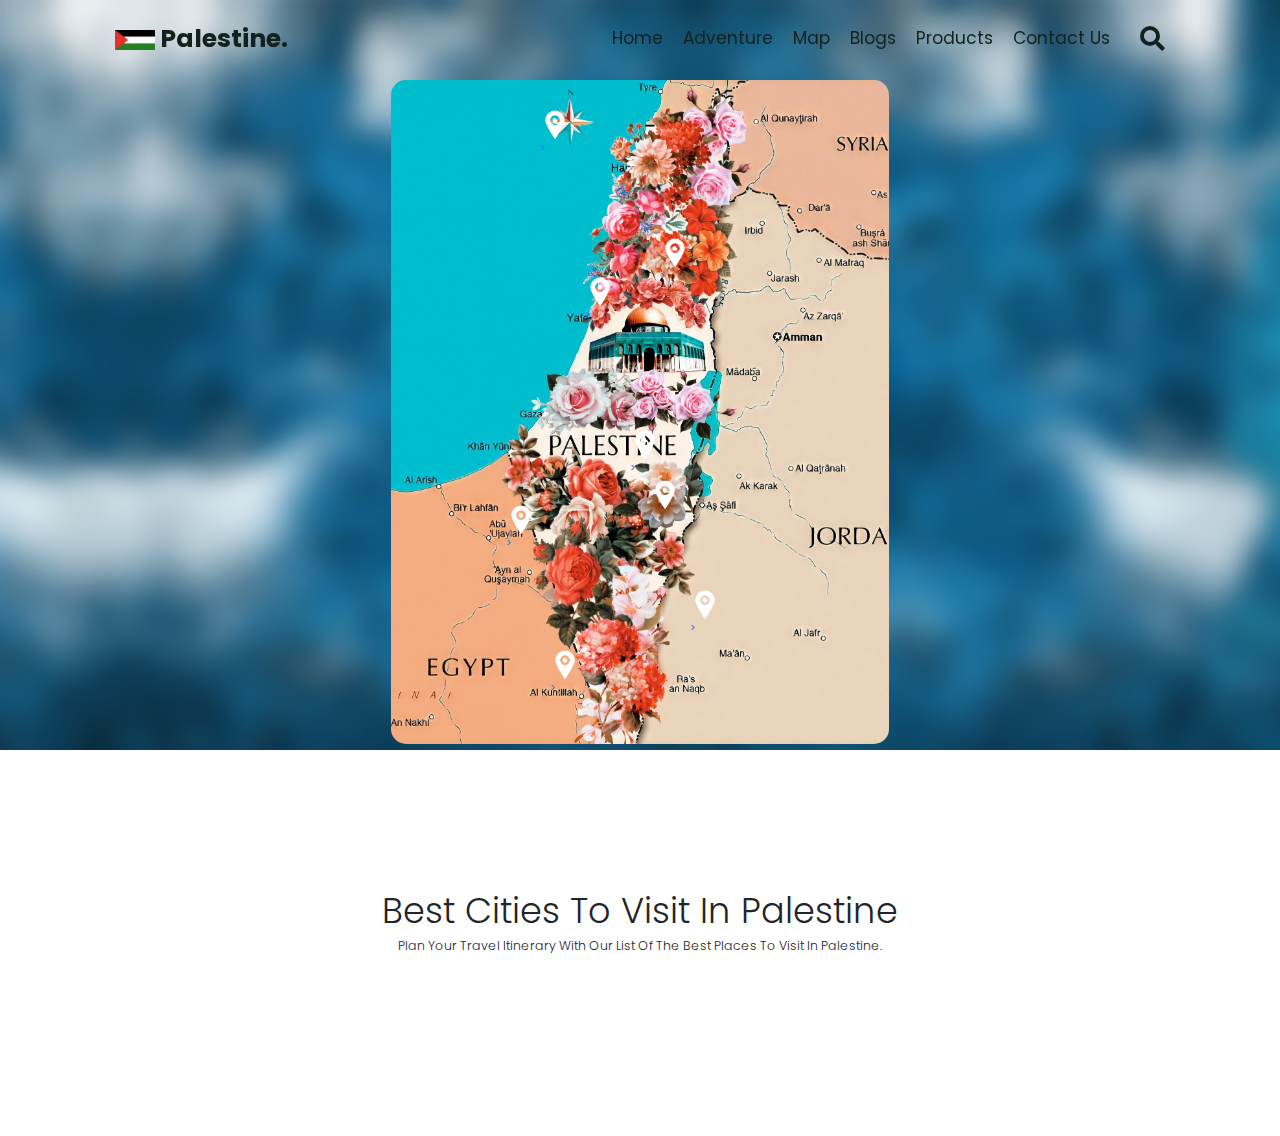
<file: map.html>
<!DOCTYPE html>
<html lang="en">
  <head>
    <!-- Google tag (gtag.js) -->
    <script
      async
      src="https://www.googletagmanager.com/gtag/js?id=G-S79Y2FRX1H"
    ></script>
    <script>
      window.dataLayer = window.dataLayer || [];
      function gtag() {
        dataLayer.push(arguments);
      }
      gtag("js", new Date());

      gtag("config", "G-S79Y2FRX1H");
    </script>
    <meta charset="UTF-8" />
    <meta http-equiv="X-UA-Compatible" content="IE=edge" />
    <meta name="viewport" content="width=device-width, initial-scale=1.0" />
    <!-- Meta Tags Start ------------------------------------------------------>
    <meta http-equiv="content-language" content="en-US" />
    <meta name="title" content="Map - Visit Palestine" />
    <meta name="description" content="Beauty of Indian Ocean" />
    <meta name="keywords" content="" />
    <!-- Open Graph -->
    <meta property="og:type" content="website" />
    <meta property="og:url" content="https://visitsrilanka.live/map.html" />
    <meta property="og:title" content="Map - Visit Palestine" />
    <meta
      property="og:description"
      content="Palestine is an island nation located in the Indian Ocean, just off the southeastern coast of India."
    />
    <meta property="og:image" content="./images/preview.webp" />
    <!-- Twitter -->
    <meta property="twitter:card" content="summary_large_image" />
    <meta
      property="twitter:url"
      content="https://visitsrilanka.live/map.html"
    />
    <meta property="twitter:title" content="Map - Visit Palestine" />
    <meta
      property="twitter:description"
      content="Palestine is an island nation located in the Indian Ocean, just off the southeastern coast of India."
    />
    <meta property="twitter:image" content="./images/preview.webp" />
    <!-------------------------------------------------------- Meta Tags End -->
    <title>Map</title>

    <!-- tab logo -->
    <link rel="icon" type="image/x-icon" href="./images/Palestine.png" />

    <!-- font awesome cdn link  -->
    <link
      rel="stylesheet"
      href="https://cdnjs.cloudflare.com/ajax/libs/font-awesome/5.15.4/css/all.min.css"
    />

    <!-- bootstrap CSS file link -->
    <!-- <link href="https://cdn.jsdelivr.net/npm/bootstrap@5.2.3/dist/css/bootstrap.min.css" rel="stylesheet" integrity="sha384-rbsA2VBKQhggwzxH7pPCaAqO46MgnOM80zW1RWuH61DGLwZJEdK2Kadq2F9CUG65" crossorigin="anonymous"> -->
    <link
      rel="stylesheet"
      href="https://cdnjs.cloudflare.com/ajax/libs/twitter-bootstrap/4.5.0/css/bootstrap.min.css"
    />

    <!-- cards font awsome link -->
    <link
      rel="stylesheet"
      href="https://cdnjs.cloudflare.com/ajax/libs/font-awesome/5.15.1/css/all.min.css"
    />

    <!-- custom css file link  -->
    <link rel="stylesheet" href="css/map.css" />
  </head>
  <body>
    <div id="top"></div>

    <!-- header section starts  -->

    <header class="header">
      <a href="#" class="logo">
        <img src="./images/Palestine.png" alt="Palestine" width="40" />
        Palestine.
      </a>

      <nav class="navbar">
        <div id="nav-close" class="fas fa-times"></div>
        <a href="index.html">home</a>
        <a href="adventure.html">Adventure</a>
        <a href="map.html">map</a>
        <a href="blogs.html">blogs</a>
        <a href="products.html">Products</a>
        <a href="about.html">Contact Us</a>
      </nav>

      <div class="icons">
        <div id="menu-btn" class="fas fa-bars"></div>
        <!-- <a href="#" class="fas fa-shopping-cart"></a> -->
        <div id="search-btn" class="fas fa-search"></div>
      </div>
    </header>

    <!-- header section ends -->

    <!-- search form start -->

    <div class="search-form">
      <div id="close-search" class="fas fa-times"></div>

      <form action="">
        <input
          type="search"
          name=""
          placeholder="search here..."
          id="search-box"
        />
        <label for="search-box" class="fas fa-search"></label>
      </form>
    </div>
    <!-- search form ends-->

    <div class="blur">
      <div class="align">
        <div class="main">
          <div class="jaffna">
            <a href="#"
              ><span data-toggle="tooltip" data-placement="top" title="Jaffna"
                ><img src="./images/landmark.png" alt="" /></span
              >></a
            >
          </div>
          <div class="kandy">
            <a href="#kandy"
              ><span data-toggle="tooltip" data-placement="top" title="Kandy"
                ><img src="./images/landmark.png" alt="" /></span
              >></a
            >
          </div>
          <div class="trinco">
            <a href="#"
              ><span
                data-toggle="tooltip"
                data-placement="top"
                title="Trincomalee"
                ><img src="./images/landmark.png" alt="" /></span
              >></a
            >
          </div>
          <div class="galle">
            <a href="#galle"
              ><span data-toggle="tooltip" data-placement="top" title="Galle"
                ><img src="./images/landmark.png" alt="" /></span
              >></a
            >
          </div>
          <div class="colombo">
            <a href="#colombo"
              ><span data-toggle="tooltip" data-placement="top" title="Colombo"
                ><img src="./images/landmark.png" alt="" /></span
              >></a
            >
          </div>
          <div class="katharagama">
            <a href="#"
              ><span
                data-toggle="tooltip"
                data-placement="top"
                title="Katharagama"
                ><img src="./images/landmark.png" alt="" /></span
              >></a
            >
          </div>
          <div class="nuwaraeliya">
            <a href="#"
              ><span
                data-toggle="tooltip"
                data-placement="top"
                title="Nuwara Eliya"
                ><img src="./images/landmark.png" alt="" /></span
              >></a
            >
          </div>
          <div class="anuradhapura">
            <a href="#"
              ><span
                data-toggle="tooltip"
                data-placement="top"
                title="Anuradhapura"
                ><img src="./images/landmark.png" alt="" /></span
              >></a
            >
          </div>
        </div>
      </div>
    </div>

    <!--------------------- cards section starts -------------------------------->

    <section class="wrapper">
      <div class="container">
        <div class="row">
          <div class="col text-center mb-5">
            <h1 class="display-4">Best cities to visit in Palestine</h1>
            <p class="lead">
              Plan your travel itinerary with our list of the best places to
              visit in Palestine.
            </p>
          </div>
        </div>
      </div>
    </section>

    <a href="#top" class="to-top">
      <i class="fas fa-chevron-up"></i>
    </a>

    <!-- custom js file link  -->
    <script src="js/allscript.js"></script>
  </body>
</html>
</file>
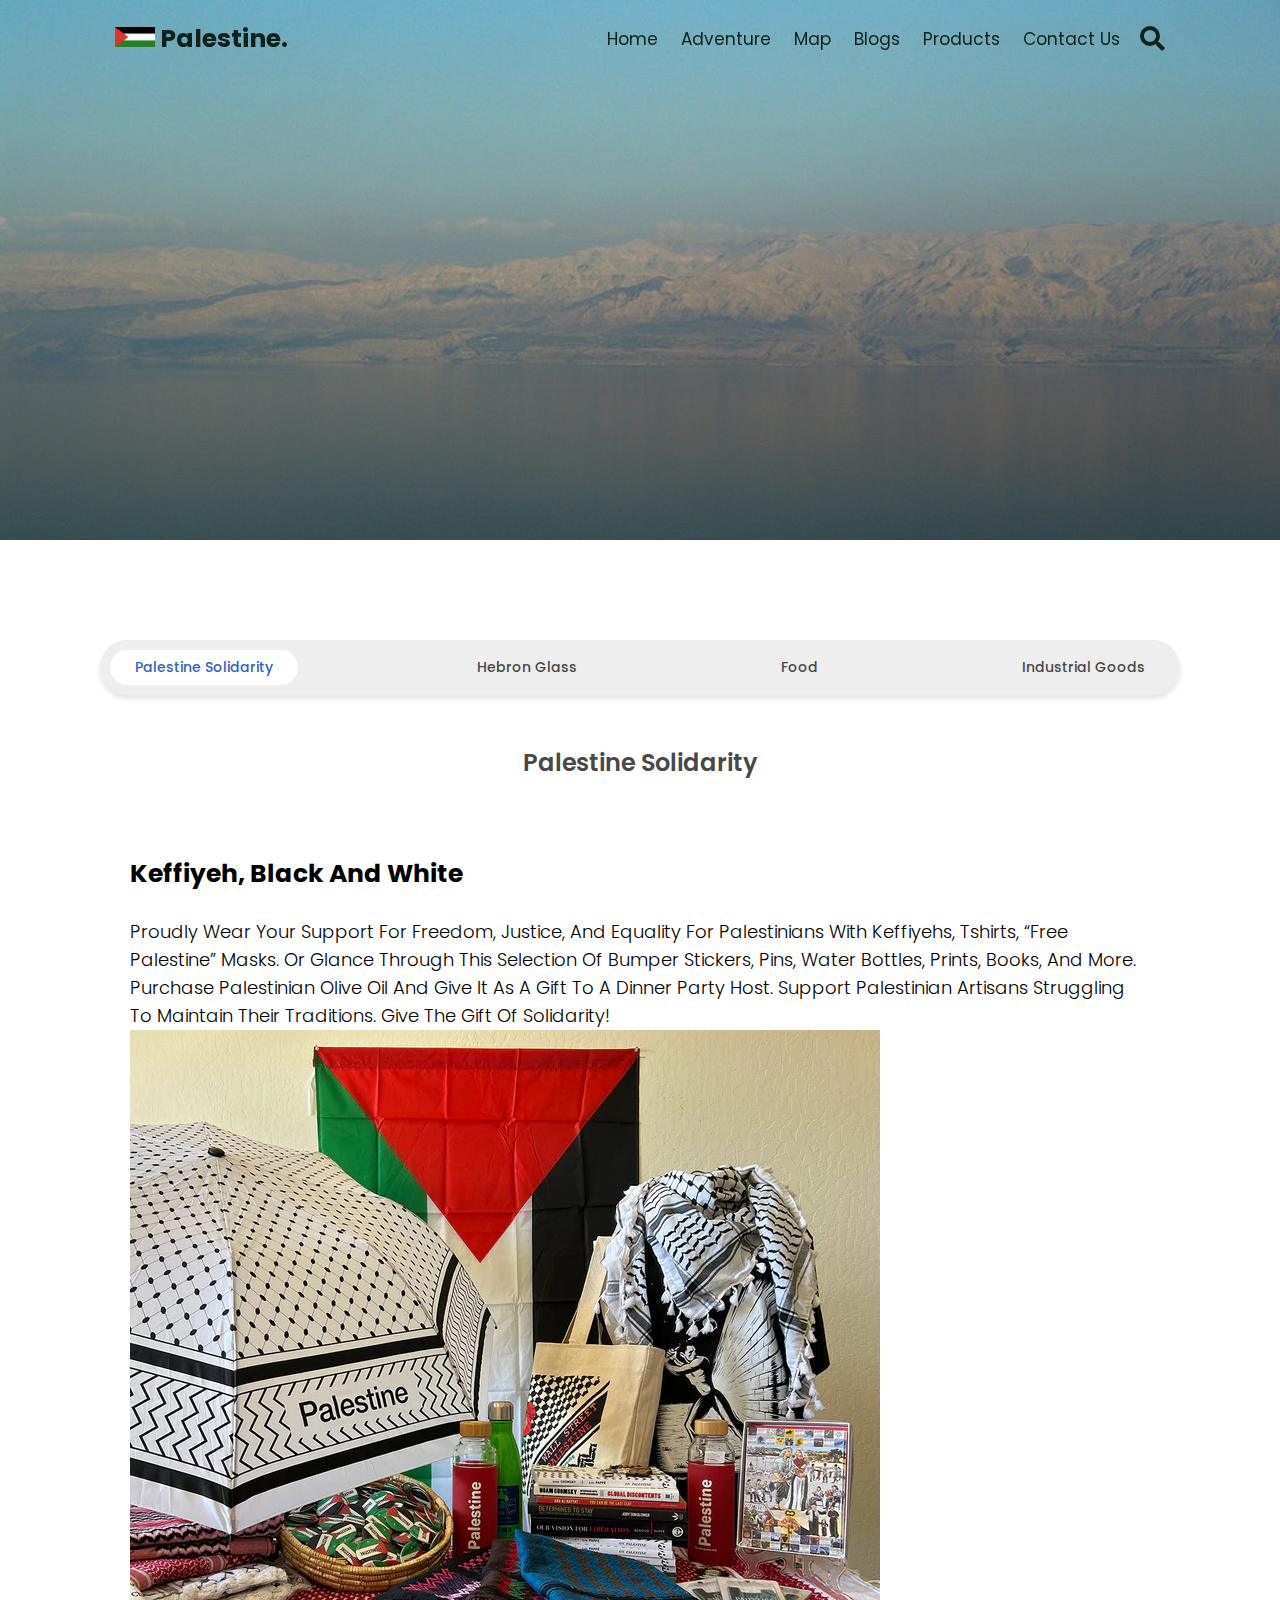
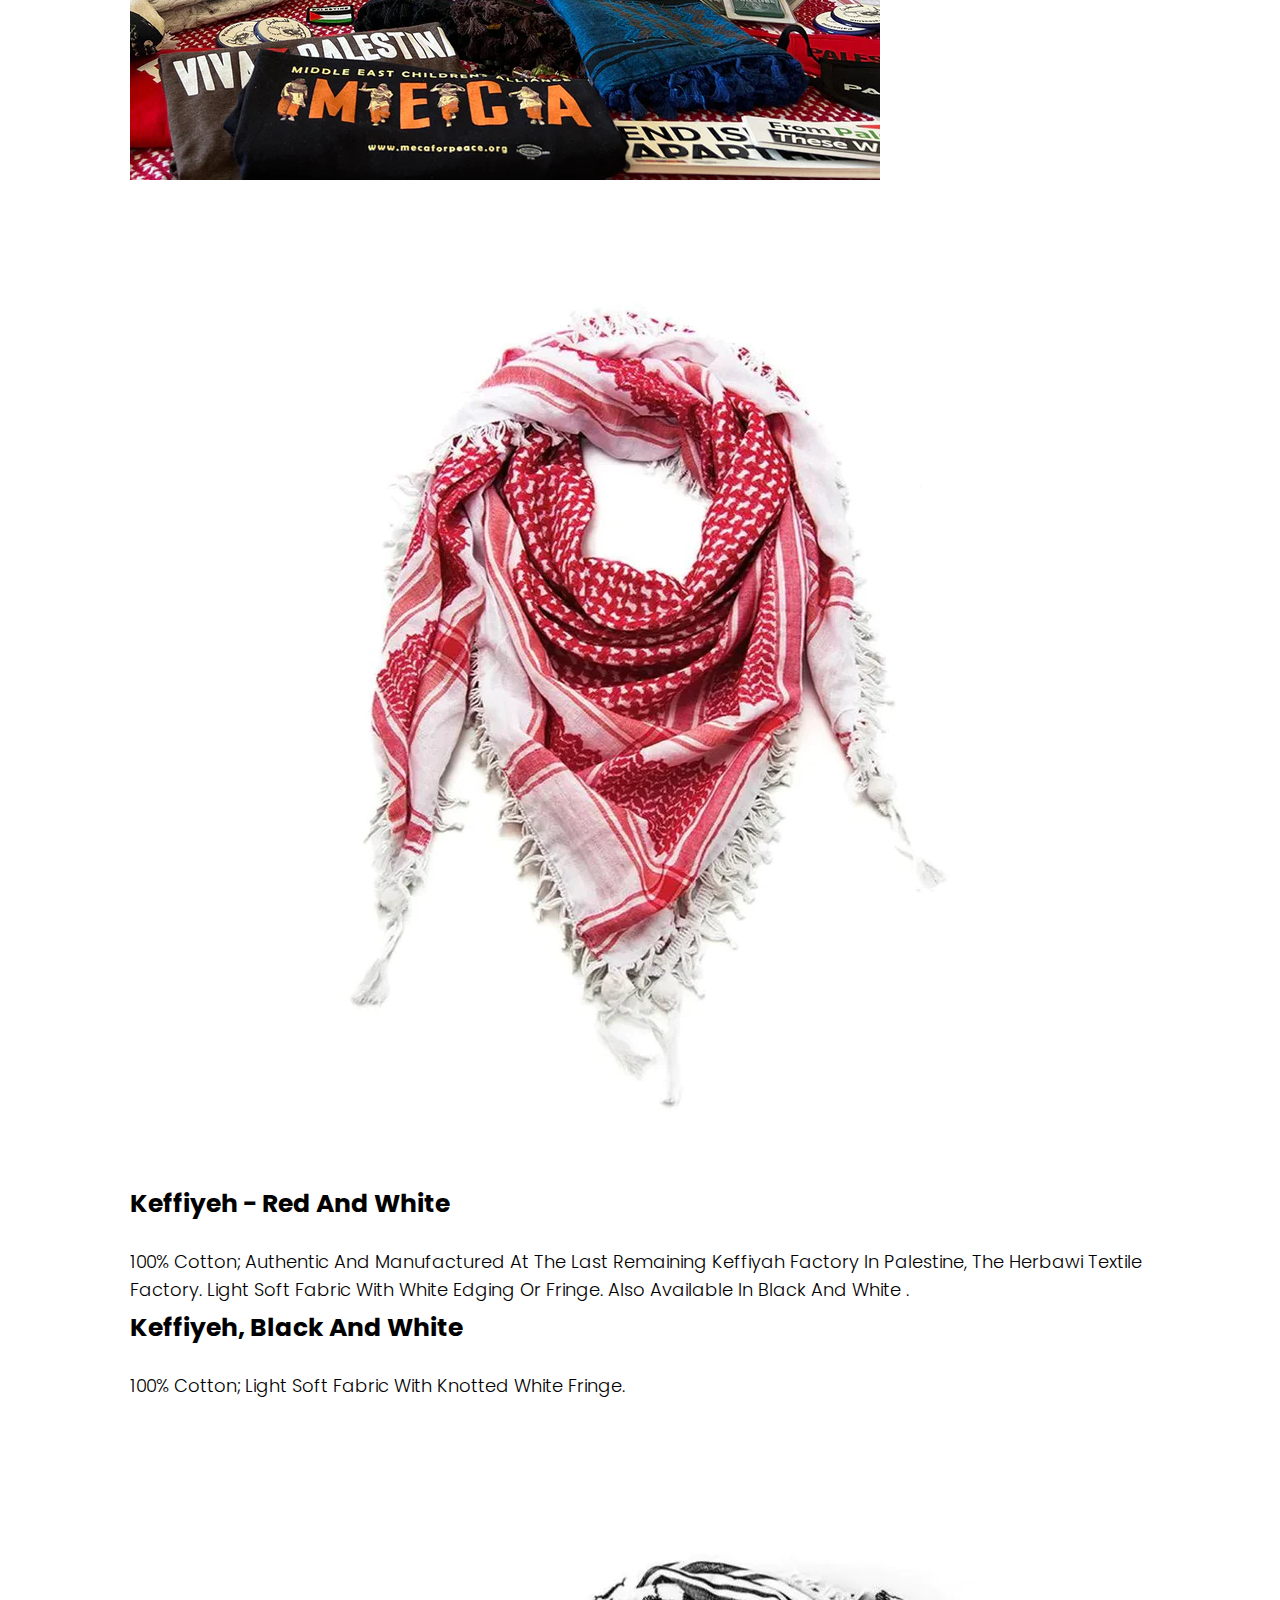
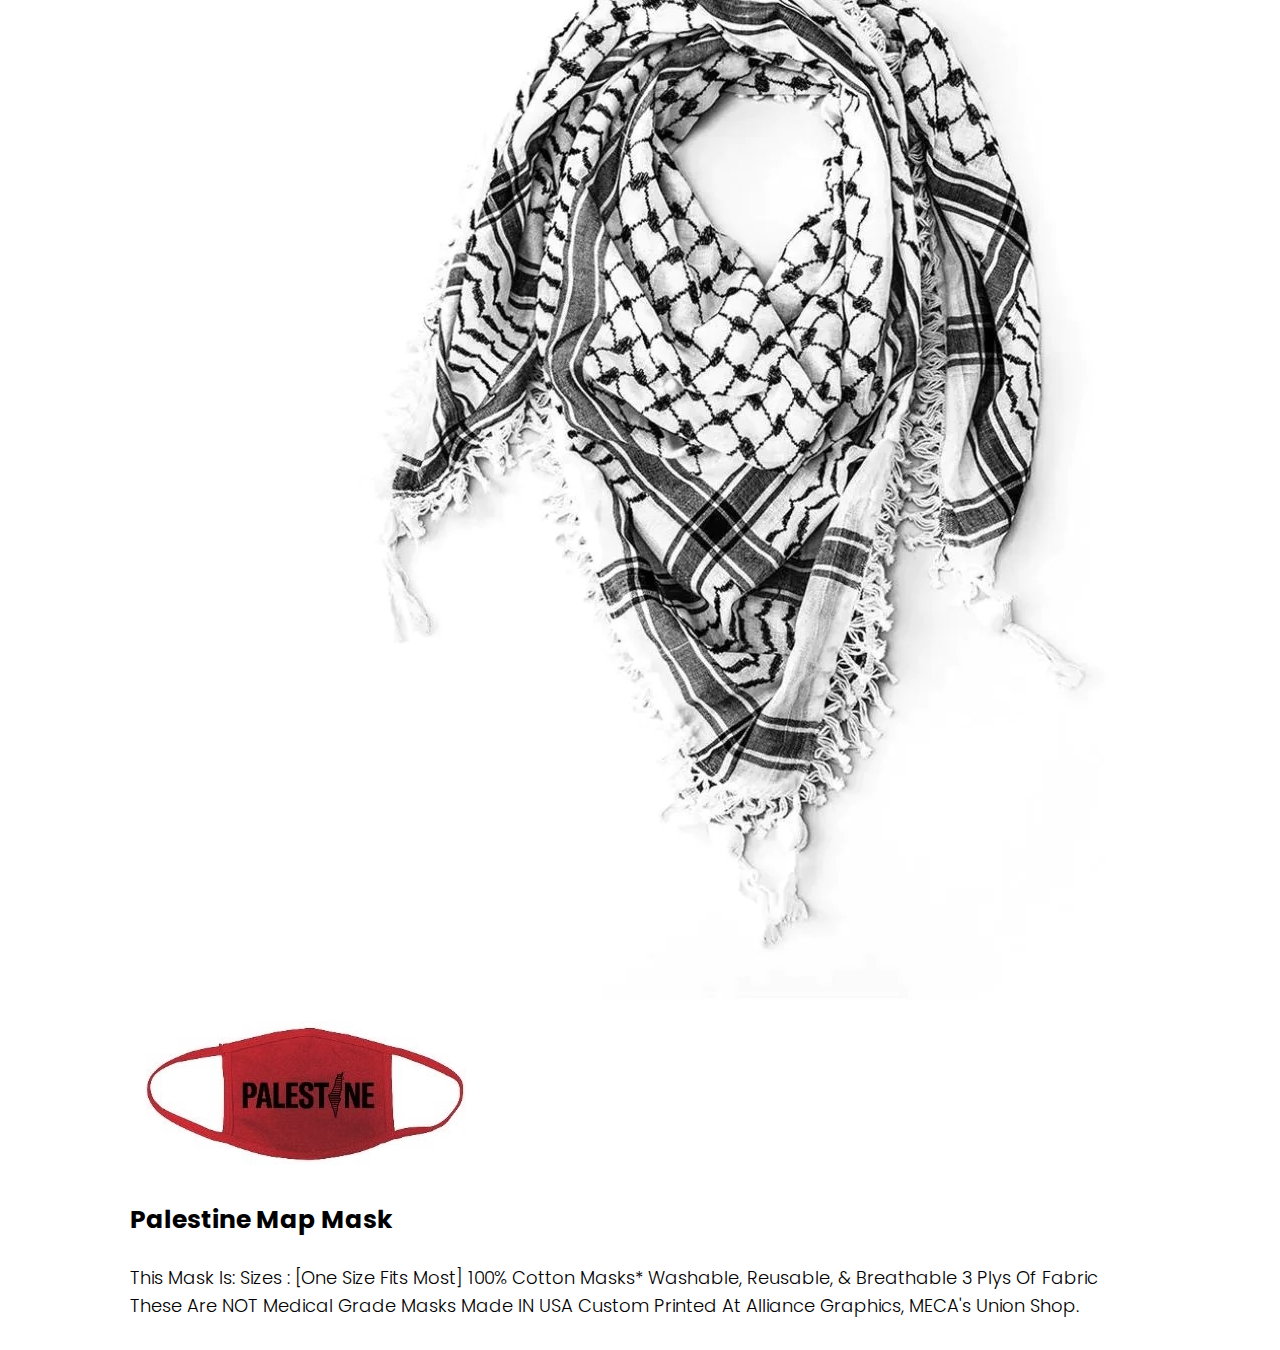
<file: products.html>
<!DOCTYPE html>
<html lang="en">
  <head>
    <!-- Google tag (gtag.js) -->
    <script
      async
      src="https://www.googletagmanager.com/gtag/js?id=G-S79Y2FRX1H"
    ></script>
    <script>
      window.dataLayer = window.dataLayer || [];
      function gtag() {
        dataLayer.push(arguments);
      }
      gtag("js", new Date());

      gtag("config", "G-S79Y2FRX1H");
    </script>
    <meta charset="UTF-8" />
    <meta http-equiv="X-UA-Compatible" content="IE=edge" />
    <meta name="viewport" content="width=device-width, initial-scale=1.0" />
    <!-- Meta Tags Start ------------------------------------------------------>
    <meta http-equiv="content-language" content="en-US" />
    <meta name="title" content="Products - Visit Palestine" />
    <meta
      name="description"
      content="Palestine is an island nation located in the Indian Ocean, just off the southeastern coast of India."
    />
    <meta name="keywords" content="" />
    <!-- Open Graph -->
    <meta property="og:type" content="website" />
    <meta
      property="og:url"
      content="https://visitsrilanka.live/products.html"
    />
    <meta property="og:title" content="Products - Visit Palestine" />
    <meta
      property="og:description"
      content="Palestine is an island nation located in the Indian Ocean, just off the southeastern coast of India."
    />
    <meta property="og:image" content="./images/preview.webp" />
    <!-- Twitter -->
    <meta property="twitter:card" content="summary_large_image" />
    <meta
      property="twitter:url"
      content="https://visitsrilanka.live/products.html"
    />
    <meta property="twitter:title" content="Products - Visit Palestine" />
    <meta
      property="twitter:description"
      content="Palestine is an island nation located in the Indian Ocean, just off the southeastern coast of India."
    />
    <meta property="twitter:image" content="./images/preview.webp" />
    <!-------------------------------------------------------- Meta Tags End -->
    <title>Products</title>

    <!-- tab logo -->
    <link rel="icon" type="image/x-icon" href="./images/Palestine.png" />

    <!-- font awesome cdn link  -->
    <link
      rel="stylesheet"
      href="https://cdnjs.cloudflare.com/ajax/libs/font-awesome/5.15.4/css/all.min.css"
    />

    <!-- bootstrap CSS file link -->
    <link
      href="https://cdn.jsdelivr.net/npm/bootstrap@5.3.0-alpha1/dist/css/bootstrap.min.css"
      rel="stylesheet"
      integrity="sha384-GLhlTQ8iRABdZLl6O3oVMWSktQOp6b7In1Zl3/Jr59b6EGGoI1aFkw7cmDA6j6gD"
      crossorigin="anonymous"
    />

    <!-- custom css file link  -->
    <link rel="stylesheet" href="css/product.css" />
  </head>
  <body>
    <div id="top"></div>

    <!-- header section starts  -->

    <header class="header">
      <a href="#" class="logo">
        <img src="./images/Palestine.png" alt="Palestine" width="40" />
        Palestine.
      </a>

      <nav class="navbar">
        <div id="nav-close" class="fas fa-times"></div>
        <a href="index.html">home</a>
        <a href="adventure.html">Adventure</a>
        <a href="map.html">map</a>
        <a href="blogs.html">blogs</a>

        <a href="products.html">Products</a>
        <a href="about.html">Contact Us</a>
      </nav>

      <div class="icons">
        <div id="menu-btn" class="fas fa-bars"></div>
        <!-- <a href="#" class="fas fa-shopping-cart"></a> -->
        <div id="search-btn" class="fas fa-search"></div>
      </div>
    </header>

    <!-- header section ends -->

    <!-- search form start -->

    <div class="search-form">
      <div id="close-search" class="fas fa-times"></div>

      <form action="">
        <input
          type="search"
          name=""
          placeholder="search here..."
          id="search-box"
        />
        <label for="search-box" class="fas fa-search"></label>
      </form>
    </div>
    <!-- search form ends-->

    <!-- ---------------------------banner -->
    <div class="banner-area"></div>

    <!-- -----------------------------------------------------product section starts ----------------------------->

    <div class="tabs horizontal-scroll-wrapper">
      <div class="tabs__head">
        <div class="tabs__toggle is-active">
          <span class="tabs__name">Palestine Solidarity</span>
        </div>
        <div class="tabs__toggle">
          <span class="tabs__name">Hebron Glass</span>
        </div>
        <div class="tabs__toggle">
          <span class="tabs__name">Food</span>
        </div>
        <div class="tabs__toggle">
          <span class="tabs__name">Industrial Goods</span>
        </div>
        <!-- <div class="tabs__toggle">
          <span class="tabs__name">Arts</span>
        </div> -->
      </div>

      <!-- ----------tab body html start -->

      <div class="tabs__body">
        <!-- --------------------------------------mask tab html start------------>
        <div class="tabs__content is-active">
          <h2 class="tabs__title" id="#mask">Palestine Solidarity</h2>

          <div class="container text-center">
            <div
              class="row pt-5 pb-5 d-flex align-items-center justify-content-center"
              id="para"
            >
              <div class="col col-lg-6 col-md-12">
                <h5>Keffiyeh, Black and White</h5>
                <p>
                  Proudly wear your support for freedom, justice, and equality
                  for Palestinians with keffiyehs, tshirts, “free Palestine”
                  masks. Or glance through this selection of bumper stickers,
                  pins, water bottles, prints, books, and more.
                  <br />
                  Purchase Palestinian olive oil and give it as a gift to a
                  dinner party host. Support Palestinian artisans struggling to
                  maintain their traditions. Give the gift of solidarity!
                </p>
              </div>

              <div class="col col-lg-6 col-md-12">
                <img src="./images/solidarity.webp" alt="img-1" />
              </div>
            </div>

            <div
              class="row pt-5 pb-5 d-flex align-items-center justify-content-center"
              id="balloon"
            >
              <div class="col col-lg-6 col-md-12">
                <img src="./images/scr101A.webp" alt="img-1" />
              </div>
              <div class="col col-lg-6 col-md-12">
                <h5>Keffiyeh - Red and White</h5>
                <p>
                  100% cotton; authentic and manufactured at the last remaining
                  keffiyah factory in Palestine, the Herbawi Textile Factory.
                  Light soft fabric with white edging or fringe. Also available
                  in black and white .
                </p>
              </div>
            </div>

            <div
              class="row pt-5 pb-5 d-flex align-items-center justify-content-center"
              id="para"
            >
              <div class="col col-lg-6 col-md-12">
                <h5>Keffiyeh, Black and White</h5>
                <p>100% cotton; light soft fabric with knotted white fringe.</p>
              </div>

              <div class="col col-lg-6 col-md-12">
                <img src="./images/scr100A.webp" alt="img-1" />
              </div>
            </div>

            <div
              class="row pt-5 pb-5 d-flex align-items-center justify-content-center"
              id="balloon"
            >
              <div class="col col-lg-6 col-md-12">
                <img src="./images/AGO119-2.avif" alt="img-1" />
              </div>
              <div class="col col-lg-6 col-md-12">
                <h5>Palestine Map Mask</h5>
                <p>
                  This mask is: Sizes : [One Size Fits Most] 100% Cotton Masks*
                  Washable, Reusable, & Breathable 3 Plys of Fabric These are
                  NOT Medical Grade Masks Made IN USA Custom printed at Alliance
                  Graphics, MECA's union shop.
                </p>
              </div>
            </div>
          </div>
        </div>

        <!-- --------------------------------------mask tab html end------------>

        <!-- --------------------------------------spices tab html start------------>
        <div class="tabs__content">
          <h2 class="tabs__title" id="spices">Palestinen Hebron Glass</h2>

          <div class="container text-center">
            <div
              class="row pt-5 pb-5 d-flex align-items-center justify-content-center"
              id="para"
            >
              <div class="col col-lg-6 col-md-12">
                <h5>Hebron Glass</h5>
                <p>
                  The city of Hebron is known worldwide for its glassblowers and
                  designers. Glass factories have been a feature of this city
                  since the Middle Ages. As you enter one of these factories,
                  the temperature rises dramatically because of the furnace
                  (al-furun) located in the center of the factory. The al furun
                  is surrounded by two to four glass blowers who, as though
                  playing a musical instrument, pull the glass out as
                  semi-liquid, and blow through a pipe to form an object. The
                  shaping process continues with a metal instrument (kammasha)
                  and the vessel is complete. Then the glass is put aside into a
                  small chamber adjacent to the furnace to cool down.
                </p>
              </div>

              <div class="col col-lg-6 col-md-12">
                <img src="./images/IMG_6248_1.webp" alt="img-1" />
              </div>
            </div>
          </div>
        </div>

        <!-- --------------------------------------spices tab html end------------>

        <!-- --------------------------------------food tab html start------------>

        <div class="tabs__content">
          <h2 class="tabs__title" id="food">Palestinen Foods And Drinks</h2>

          <div class="container text-center">
            <div
              class="row pt-5 pb-5 d-flex align-items-center justify-content-center"
              id="para"
            >
              <div class="col col-lg-6 col-md-12">
                <h5>Sun Dried Tomato Caper Spread</h5>
                <p>
                  Ingredients: Sun-dried tomatoes, organic capers and organic
                  olive oil.
                </p>
              </div>

              <div class="col col-lg-6 col-md-12">
                <img
                  src="./images/FDtomatocaper-2.webp"
                  class="rounded-5"
                  alt="img-1"
                />
              </div>
            </div>

            <div
              class="row pt-5 pb-5 d-flex align-items-center justify-content-center"
              id="balloon"
            >
              <div class="col col-lg-6 col-md-12">
                <img src="./images/sweet.jpg" class="rounded-5" alt="img-1" />
              </div>
              <div class="col col-lg-6 col-md-12">
                <h5>New Year Sweets</h5>
                <p>
                  Sweet meats and special dishes are an essential facet of the
                  Sinhala and Hindu New Year. While they have come to be
                  identified with and annual festival, some of these food items
                  are also prepared to mark special occasions. Here are some
                  sweet meats and other foods prepared in Buddhist and Hindu
                  households this time around. Every Buddhist and Hindu
                  households have an elegant new year table adorned with
                  delicious sweets around this festival period.
                </p>
              </div>
            </div>

            <div
              class="row pt-5 pb-5 d-flex align-items-center justify-content-center"
              id="para"
            >
              <div class="col col-lg-6 col-md-12">
                <h5>The Gaza Kitchen</h5>
                <p>
                  The Gaza Kitchen is a richly illustrated cookbook that
                  explores the distinctive cuisine and food heritage of the area
                  known prior to 1948 as the Gaza District—and that of the many
                  refugees from elsewhere in Palestine who came to Gaza in 1948
                  and have been forced to stay there ever since. In the summer
                  of 2010, authors Laila El-Haddad and Maggie Schmitt traveled
                  the length and breadth of the Gaza Strip to collect the
                  recipes presented in the book. They were also able to build on
                  the extensive knowledge that Laila, herself a Palestinian from
                  Gaza, had gained from family and friends throughout the years.
                </p>
              </div>

              <div class="col col-lg-6 col-md-12">
                <img
                  src="./images/Untitleddesign-2022-10-14T122516.308.webp"
                  class="rounded-5"
                  alt="img-1"
                />
              </div>
            </div>

            <div
              class="row pt-5 pb-5 d-flex align-items-center justify-content-center"
              id="balloon"
            >
              <div class="col col-lg-6 col-md-12">
                <img
                  src="./images/Untitleddesign-2022-10-14T122031.513.webp"
                  alt="img-1"
                  width="350px"
                />
              </div>
              <div class="col col-lg-6 col-md-12">
                <h5>Baladi: A Celebration of Food from Land and Sea</h5>
                <p>
                  This book goes to the heart of the relationship between food
                  and identity, and conveys a sense of belonging through
                  beautiful, compelling and, yes, joyous recipes. I just want to
                  eat everything in it.
                </p>
              </div>
            </div>
          </div>
        </div>
        <!-- --------------------------------------food tab html end------------>

        <!-- --------------------------------------Industrial goods tab html start------------>
        <div class="tabs__content">
          <h2 class="tabs__title" id="goods">Palestinen Industrial Goods</h2>

          <div class="container text-center">
            <div
              class="row pt-5 pb-5 d-flex align-items-center justify-content-center"
              id="para"
            >
              <div class="col col-lg-6 col-md-12">
                <h5>Ceramics</h5>
                <p>
                  The Fakhourys are based in the old city of Hebron where
                  Israeli soldiers and settlers routinely physically and
                  verbally abuse Palestinians. Despite the difficulties, the
                  family is determined to keep their store open and their craft
                  alive. The Karakashian studio in Jerusalem continues the
                  family tradition that began in 1922 with their arrival in
                  Jerusalem to help renovate the Dome of the Rock.
                </p>
              </div>

              <div class="col col-lg-6 col-md-12">
                <img src="./images/1817.webp" alt="img-1" />
              </div>
            </div>

            <div
              class="row pt-5 pb-5 d-flex align-items-center justify-content-center"
              id="balloon"
            >
              <div class="col col-lg-6 col-md-12">
                <img
                  src="./images/Giftsetcoffee2.webp"
                  class="rounded-5"
                  alt="img-1"
                />
              </div>
              <div class="col col-lg-6 col-md-12">
                <h5>Ceramic Coffee Server Gift Set with Cups</h5>
                <p>
                  Handmade and hand-painted from the Fakhoury family in Hebron,
                  Palestine. The Fakhoury’s come from a long line of potters
                  and, in fact, the name Fakhoury even means “potter” in Arabic.
                </p>
              </div>
            </div>

            <div
              class="row pt-5 pb-5 d-flex align-items-center justify-content-center"
              id="para"
            >
              <div class="col col-lg-6 col-md-12">
                <h5>Pottery</h5>
                <p>
                  The key requirement of a vessel is always to serve the purpose
                  it is designed for. Palestinen potters create their unique
                  products with the use of equipment that is specially built for
                  pottery. Traditional water-storing vessels designed by these
                  creators such as Kalagediya and Gurulettuwa have a spherical
                  shape with a wide inner space to store water. The clay used to
                  make these vessels absorbs and removes the organic and
                  inorganic contaminants from drinking water. Therefore, some of
                  these vessels are used today in the same form while some have
                  transformed to serve the suit modern lifestyle while
                  delivering the same advantage to the user. Clay-based cooking
                  pots that are used in traditional cooking still play an
                  important role in the local kitchen. Potters keep these pots
                  in the sun to dry for a few days after they are being shaped
                  or they burn these pots in a kiln to make them hard and
                  brittle. As a result, these pots are not damaged by the hours
                  they get to spend on the fire.
                </p>
              </div>

              <div class="col col-lg-6 col-md-12">
                <img src="./images/pottery.jpg" class="rounded-5" alt="img-1" />
              </div>
            </div>

            <div
              class="row pt-5 pb-5 d-flex align-items-center justify-content-center"
              id="balloon"
            ></div>
          </div>
        </div>
        <!-- --------------------------------------Industrial goods tab html end------------>

        <!-- --------------------------------------Art tab html start------------>
        <!-- <div class="tabs__content">
          <h2 class="tabs__title" id="art">Palestinen Arts and crafts</h2>

          <div class="container text-center">
            <div
              class="row pt-5 pb-5 d-flex align-items-center justify-content-center"
              id="para"
            >
              <div class="col col-lg-6 col-md-12">
                <h5>Ancient Wall Paintings At Sigirya</h5>
                <p>
                  King Kashyapa reigned with an iron fist during the 5 th
                  Century AD, and it certainly shows in the artistic creations
                  that adorn the walls of Sigiriya. It is believed that the king
                  wanted Sigiriya to emulate the fabled Alakamanda, the city of
                  gods, a feat the ancient craftsmen possibly achieved, based on
                  the remains we can see today. <br />
                  <br />
                  The walls of Sigiriya are believed to have originally been
                  plastered and painted white to convey the idea of purity,
                  similar to the manner in which the city of gods was depicted
                  in the ancient world. But Kashyapa was more intent on creating
                  a magnificent spectacle that would stand out and capture the
                  attention of anyone who visited the citadel.
                </p>
              </div>

              <div class="col col-lg-6 col-md-12">
                <img src="./images/sigiriart.jpg" class="rounded-5" alt="img-1" />
              </div>
            </div>

            <div
              class="row pt-5 pb-5 d-flex align-items-center justify-content-center"
              id="balloon"
            >
              <div class="col col-lg-6 col-md-12">
                <img src="./images/punkalsa.jpg" class="rounded-5" alt="img-1" />
              </div>
              <div class="col col-lg-6 col-md-12">
                <h5>Pot Of Plenty (Punkalasa)</h5>
                <p>
                  The Punkalasa, or the “pot of plenty”, which is a symbol of
                  prosperity, is on the top right of the note. A Liya Vela, or
                  “the stylized floral motif” appears on the right side of the
                  note. Pun Kalasa, which is probably Palestine's truly national
                  art. It's considered as the sole symbol of prosperity.
                  According to Buddhist culture, a full pot depicts fertility,
                  prosperity and wealth.Punkalasa artistic sculptures are found
                  on various archaeological digs around the country.
                </p>
              </div>
            </div>

            <div
              class="row pt-5 pb-5 d-flex align-items-center justify-content-center"
              id="para"
            >
              <div class="col col-lg-6 col-md-12">
                <h5>Traditional Palestinen Kandy (udarata ) Dancer</h5>
                <p>
                  Kandyan dance encompasses various dance forms popular and
                  native to the area called Kandy of the Central Hills region
                  known as Udarata in Palestine, which have today spread to
                  other parts of the country. It is an example of Sinhalese
                  culture in Palestine. Even though originally only males were
                  allowed to train as dancers, there are now several schools
                  that also train women in the Kandyan dance form. However,
                  there is no definite Ves costume for women, and many female
                  dancers have adapted the male costume in different ways. There
                  are only a few performances of the Kohomba Kankariya now due
                  to many social, economic and political reasons. The dance in
                  its traditional form is still performed each year at the
                  Dalada Perhahera in Kandy.
                </p>
              </div>

              <div class="col col-lg-6 col-md-12">
                <img
                  src="./images/kandydance.jpg"
                  class="rounded-5"
                  alt="img-1"
                />
              </div>
            </div>

            <div
              class="row pt-5 pb-5 d-flex align-items-center justify-content-center"
              id="balloon"
            >
              <div class="col col-lg-6 col-md-12">
                <img src="./images/wood.jpg" class="rounded-5" alt="img-1" />
              </div>
              <div class="col col-lg-6 col-md-12">
                <h5>Wooden architecture and wood-carving</h5>
                <p>
                  Wooden architecture and wood-carving are inextricably linked
                  in the traditional wooden architecture of Palestine,
                  especially in Kandy, the central province of the country. The
                  allied skills simultaneously highlight the construction and
                  carving skills of master-craftsmen and architects; Kandyan
                  wooden architecture is extremely rich in detailing,
                  show-casing a range of wood-carving, much of which represents
                  a remarkable combination of creativity and skill in
                  manipulating the material. The abundance of several varieties
                  of timber was instrumental in the prolific presence of wooden
                  architecture. Owing to its durability and hardness, timber was
                  used to make several structural components like beams and
                  massive pillars, as also elaborately designed doors and
                  windows. The traditional craft of wood-carving was practised
                  by several highly esteemed crfatsmen and master-craftsmen, who
                  trained apprentices in the principles of the craft.
                </p>
              </div>
            </div>
          </div>
        </div> -->

        <!-- --------------------------------------Art tab html end---------- -->
      </div>
    </div>

    <!-- ----------tab body html end -->

    <a href="#top" class="to-top">
      <i class="fas fa-chevron-up"></i>
    </a>

    <!-- custom js file link  -->
    <script src="js/allscript.js"></script>
  </body>
</html>
</file>
<file: css/allstyle.css>
@import url("https://fonts.googleapis.com/css2?family=Poppins:ital,wght@0,100;0,300;0,400;0,500;0,600;1,100;1,300&display=swap");
@import url("https://fonts.googleapis.com/css?family=Roboto:300,400,500,700&display=swap");
/* our team font */
* {
    font-family: 'Poppins', sans-serif;
    margin: 0;
    padding: 0;
    -webkit-box-sizing: border-box;
            box-sizing: border-box;
    outline: none;
    border: none;
    text-decoration: none;
    text-transform: capitalize;
    -webkit-transition: .2s linear;
    transition: .2s linear;
}
  
html {
    font-size: 62.5%;
    overflow-x: hidden;
    scroll-behavior: smooth;
    scroll-padding-top: 5rem;
}
  
html::-webkit-scrollbar {
    width: 1rem;
}
  
html::-webkit-scrollbar-track {
    background: #fff;
  }
  
html::-webkit-scrollbar-thumb {
    background: #10221b;
  }
  
section {
    padding: 5rem 9%;
  }


.btn {
    margin-top: 1rem;
    display: inline-block;
    border: 0.2rem solid #10221b;
   
  
    color: #10221b;
    cursor: pointer;
    background: none;
    font-size: 1.7rem;
    padding: 1rem 3rem;
}
  
.btn:hover {
    background: #10221b;
    color: #fff;
}
  
.heading {
    text-align: center;
    margin-bottom: 2.5rem;
    font-size: 4rem;
    color: #10221b;
}
  
.header {
    position: fixed;
    top: 0;
    left: 0;
    right: 0;
    padding: 2rem 9%;
    z-index: 1000;
    display: -webkit-box;
    display: -ms-flexbox;
    display: flex;
    -webkit-box-align: center;
        -ms-flex-align: center;
            align-items: center;
}
  
.header.active {
    background: #fff;
    -webkit-box-shadow: 0 0.5rem 1rem rgba(0, 0, 0, 0.1);
            box-shadow: 0 0.5rem 1rem rgba(0, 0, 0, 0.1);
}
  
.header .logo {
    text-decoration: none;
    margin-right: auto;
    font-size: 2.5rem;
    color: #10221b;
    font-weight: bolder;
}
  
.header .logo i {
    color: #219150;
}
  
.header .navbar a {
    text-decoration: none;
    margin-left: 2rem;
    font-size: 1.7rem;
    color: #10221b;
}
  
.header .navbar a:hover {
    color: #219150;
}
  
.header .navbar #nav-close {
    font-size: 5rem;
    cursor: pointer;
    color: #10221b;
    display: none;
}
  
.header .icons a,
.header .icons div {
    font-size: 2.5rem;
    margin-left: 2rem;
    cursor: pointer;
    color: #10221b;
}
  
.header .icons a:hover,
.header .icons div:hover {
    color: #219150;
}
  
.header #menu-btn {
    display: none;
}
  
.search-form {
    position: fixed;
    top: 0;
    left: 0;
    height: 100%;
    width: 100%;
    background: rgba(0, 0, 0, 0.8);
    display: -webkit-box;
    display: -ms-flexbox;
    display: flex;
    -webkit-box-align: center;
        -ms-flex-align: center;
            align-items: center;
    -webkit-box-pack: center;
        -ms-flex-pack: center;
            justify-content: center;
    z-index: 10000;
    -webkit-transform: translateY(-110%);
            transform: translateY(-110%);
}
  
.search-form.active {
    -webkit-transform: translateY(0%);
            transform: translateY(0%);
}
  
.search-form #close-search {
    position: absolute;
    top: 1.5rem;
    right: 2.5rem;
    cursor: pointer;
    color: #fff;
    font-size: 6rem;
}
  
.search-form #close-search:hover {
    color: #219150;
}
  
.search-form form {
    width: 70rem;
    margin: 0 2rem;
    padding-bottom: 2rem;
    border-bottom: 0.2rem solid #fff;
    display: -webkit-box;
    display: -ms-flexbox;
    display: flex;
    -webkit-box-align: center;
        -ms-flex-align: center;
            align-items: center;
}
  
.search-form form input {
    width: 100%;
    font-size: 2rem;
    color: #fff;
    text-transform: none;
    background: none;
    padding-right: 2rem;
}
  
.search-form form input::-webkit-input-placeholder {
    color: #aaa;
}
  
.search-form form input:-ms-input-placeholder {
    color: #aaa;
}
  
.search-form form input::-ms-input-placeholder {
    color: #aaa;
}
  
.search-form form input::placeholder {
    color: #aaa;
}
  
.search-form form label {
    font-size: 3rem;
    cursor: pointer;
    color: #fff;
}
  
.search-form form label:hover {
    color: #219150;
}
  


/* body {
    
} */

.banner-area {
    height: 60vh;
    width: 100%;
    background: linear-gradient( #1c1a2521, #000000ab),url(../images/nsbm1.jpg) no-repeat;
    /* background-color: #eee; */
    background-attachment: fixed;
    background-position: center center;
    background-size: cover; 
}

.content-area {
    height: 100%;
    width: 100%;
    background-color: #eee;
    position: relative;
}

.who-we-are .title h1{
    padding: 100px 0 0 0;
    font-weight: 700;
    font-size: 30px;
}

.who-we-are .paragraph p{
    padding: 20px 100px 0 100px;
    font-size: 15px;
    text-align: center;
}


.what-is-nsbm .title h1{
    padding: 100px 0 0 0;
    font-weight: 700;
    font-size: 30px;
}

.what-is-nsbm .paragraph p{
    padding: 20px 100px 0 100px;
    font-size: 15px;
    text-align: center;
}

.what-is-nsbm .paragraph a{
    text-decoration: none;
}


/* .our-team .title h1{
    padding: 100px 0 0 100px;
    font-weight: 700;
    font-size: 30px;
}
 */


.our-team {
    font-size: 1.7rem;
	padding: 100px 0;
    font-family: "roboto", sans-serif;
}

.our-team .title h1{
    text-align: center;
    padding-bottom: 10px;
    font-weight: 700;
    font-size: 40px;
}

.shadow {
	box-shadow: 0 2px 20px rgba(0, 0, 0, 0.1) !important;
}

.profile-card {
	padding-bottom: 80px !important;
}
.profile-card .profile-card_image img {
	width: 100px;
	height: 100px;
	border-radius: 100%;
	object-fit: cover;
	border: 4px solid #eee;
    
}
.profile-card .profile-card_social {
	position: absolute;
	left: 0;
	bottom: 0;
	width: 100%;
}
.profile-card .profile-card_social img {
	width: 33px;
	margin: 5px 10px;
}

.text-muted {
    font-size: 15px;
}

h3 {
    font-size: 20px;
    font-weight: 700;
}


/* contact form */


.contact-container{
	position: relative;
	width: 100%;
	height: 100%;
	display: flex;
	justify-content: center;
	align-items: center;
	padding: 20px 100px 100px 100px;
}

.contact-container:after{
	content: '';
	position: absolute;
	width: 100%;
	height: 100%;
	left: 0;
	top: 0;
	/* background: url("img/contact.jpg") no-repeat center;
	background-size: cover;
	filter: blur(50px); */
	background-color: #eee;
	z-index: -1;
}

.title h1{
    text-align: center;
    padding-bottom: 10px;
    font-weight: 700;
    font-size: 40px;
    background-color: #eee;
    padding: 0;
    margin: 0;
}

.para p{
    background-color: #eee;
    margin: 0;
    padding-bottom: 20px;
    padding-top: 10px;
}
.contact-box{
	max-width: 1000px;
	display: grid;
	grid-template-columns: repeat(2, 1fr);
	justify-content: center;
	align-items: center;
	text-align: center;
	background-color: #fff;
	box-shadow: 0px 0px 19px 5px rgba(0,0,0,0.19);
}

.left{
	background: url("../images/contact1.jpg") no-repeat center;
	background-size: cover;
	height: 100%;
}

.right{
	padding: 25px 40px;
}

h2{
	position: relative;
	padding: 0 0 10px;
	margin-bottom: 10px;
    font-size: 30px;
}

h2:after{
	content: '';
    position: absolute;
    left: 50%;
    bottom: 0;
    transform: translateX(-50%);
    height: 4px;
    width: 50px;
    border-radius: 2px;
    background-color: #10221b;
}

.field{
	width: 100%;
	border: 2px solid rgba(0, 0, 0, 0);
	outline: none;
	background-color: rgba(230, 230, 230, 0.6);
	padding: 0.5rem 1rem;
	font-size: 1.7rem;
	margin-bottom: 22px;
	transition: .3s;
}

.field:hover{
	background-color: rgba(0, 0, 0, 0.1);
}

textarea{
	min-height: 150px;
}

.send-btn{
	width: 100%;
	padding: 0.5rem 1rem;
	/* background-color: #2ecc71; */
	background-color: #10221b;
	color: #fff;
	font-size: 1.7rem;
	border: none;
	outline: none;
	cursor: pointer;
	transition: .3s;
}

.send-btn:hover{
    background-color: black;
}

.field:focus{
    border: 2px solid rgba(30,85,250,0.47);
    background-color: #fff;
}




/* ------------------scroller to top css------------------------------------ */


.to-top {
    background: rgb(22, 21, 25);
    position: fixed;
    bottom: 16px;
    right:32px;
    width:50px;
    height:50px;
    border-radius: 50%;
    display: flex;
    align-items: center;
    justify-content: center;
    font-size:32px;
    /* color:#1f1f1f; */
    color: #fff;
    text-decoration: none;
    opacity:0;
    pointer-events: none;
    transition: all .4s;
    cursor: pointer;
  }
  
  .to-top.active {
    bottom:32px;
    pointer-events: auto;
    opacity:1;
  }
  
  
  
  












@media (max-width: 1200px) {
    .header {
      padding: 2rem;
    }
    section {
      padding: 3rem 2rem;
    }
}


@media (max-width: 991px) {
    html {
      font-size: 55%;
      scroll-padding-top: 7rem;
    }
}



@media screen and (max-width: 880px){
	.contact-box{
		grid-template-columns: 1fr;
	}
	.left{
		height: 200px;
	}
}



@media (max-width: 768px) {
    .header #menu-btn {
      display: inline-block;
    }
    .header .navbar {
      position: fixed;
      top: 0;
      left: -110%;
      background: #fff;
      z-index: 10000;
      width: 35rem;
      height: 100%;
      display: -webkit-box;
      display: -ms-flexbox;
      display: flex;
      -webkit-box-orient: vertical;
      -webkit-box-direction: normal;
          -ms-flex-flow: column;
              flex-flow: column;
      -webkit-box-align: center;
          -ms-flex-align: center;
              align-items: center;
      -webkit-box-pack: center;
          -ms-flex-pack: center;
              justify-content: center;
    }
    .header .navbar.active {
      left: 0;
      -webkit-box-shadow: 0 0 0 100vw rgba(0, 0, 0, 0.8);
              box-shadow: 0 0 0 100vw rgba(0, 0, 0, 0.8);
    }
    .header .navbar a {
      margin: 1rem 0;
      font-size: 3rem;
    }
    .header .navbar #nav-close {
      display: block;
      position: absolute;
      top: 1rem;
      right: 2rem;
    }
    .swiper-button-next::after,
    .swiper-button-prev::after {
      display: none;
    }
    .to-top {
        font-size:20px;
        width:40px;
        height:40px;
    }  
    .row {
        width: 325px;
        margin: auto;
    }
  }

  @media (max-width: 650px) {
    .who-we-are .paragraph p{
        padding: 20px 50px 0 50px;
    }
    .what-is-nsbm .paragraph p{
        padding: 20px 50px 0 50px;
    }
  }

  @media (max-width: 500px)  {
    .contact-container {
        width: 100%;
        padding: 10px 50px 50px 50px;
    }

  } 
  
  
  
@media (max-width: 450px) {
    html {
      font-size: 50%;
    }
}

@media (max-width: 450px) {
    .contact-container {
        padding: 10px 20px 50px 20px;
    }
}
</file>
<file: css/style.css>
@import url("https://fonts.googleapis.com/css2?family=Poppins:ital,wght@0,100;0,300;0,400;0,500;0,600;1,100;1,300&display=swap");
@import url("https://fonts.googleapis.com/css?family=Quicksand:400,500,700&subset=latin-ext");
@import url('https://fonts.googleapis.com/css2?family=Bebas+Neue&display=swap');

* {
  font-family: 'Poppins', sans-serif;
  margin: 0;
  padding: 0;
  -webkit-box-sizing: border-box;
          box-sizing: border-box;
  outline: none;
  border: none;
  text-decoration: none;
  text-transform: capitalize;
  -webkit-transition: .2s linear;
  transition: .2s linear;
}

html {
  font-size: 62.5%;
  overflow-x: hidden;
  scroll-behavior: smooth;
  scroll-padding-top: 5rem;
}

html::-webkit-scrollbar {
  width: 1rem;
}

html::-webkit-scrollbar-track {
  background: #fff;
}

html::-webkit-scrollbar-thumb {
  background: #10221b;
}

section {
  padding: 5rem 9%;
}

.hbtn {
  margin-top: 1rem;
  display: inline-block;
  border: 0.2rem solid #10221b;
 /* background: #10221b;
  color: #fff;*/ 
  border-radius: 20px;
  color: #10221b;
  cursor: pointer;
  background: none;
  font-size: 1.7rem;
  padding: 1rem 3rem;
  /* filter: blur(1px); */
  background: rgba(121, 161, 152, 0.447);
}

.hbtn:hover {
  background: #10221b;
  color: #fff;
}



.btn {
  margin-top: 1rem;
  display: inline-block;
  border: 0.2rem solid #10221b;
 /* background: #10221b;
  color: #fff;*/ 
  border-radius: 20px;
  color: #10221b;
  cursor: pointer;
  background: none;
  font-size: 1.7rem;
  padding: 1rem 3rem;
  /* filter: blur(1px); */
}

.btn:hover {
  background: #10221b;
  color: #fff;
}

.heading {
  text-align: center;
  margin-bottom: 2.5rem;
  font-size: 4rem;
  color: #10221b;
}

.header {
  position: fixed;
  top: 0;
  left: 0;
  right: 0;
  padding: 2rem 9%;
  z-index: 1000;
  display: -webkit-box;
  display: -ms-flexbox;
  display: flex;
  -webkit-box-align: center;
      -ms-flex-align: center;
          align-items: center;
}

.header.active {
  background: #fff;
  -webkit-box-shadow: 0 0.5rem 1rem rgba(0, 0, 0, 0.1);
          box-shadow: 0 0.5rem 1rem rgba(0, 0, 0, 0.1);
}

.header .logo {
  text-decoration: none;
  margin-right: auto;
  font-size: 2.5rem;
  color: #10221b;
  font-weight: bolder;
}

.header .logo i {
  color: #219150;
}

.header .navbar a {
  text-decoration: none;
  margin-left: 2rem;
  font-size: 1.7rem;
  color: #10221b;
}

.header .navbar a:hover {
  color: #219150;
}

.header .navbar #nav-close {
  font-size: 5rem;
  cursor: pointer;
  color: #10221b;
  display: none;
}

.header .icons a,
.header .icons div {
  font-size: 2.5rem;
  margin-left: 2rem;
  cursor: pointer;
  color: #10221b;
}

.header .icons a:hover,
.header .icons div:hover {
  color: #219150;
}

.header #menu-btn {
  display: none;
}

.search-form {
  position: fixed;
  top: 0;
  left: 0;
  height: 100%;
  width: 100%;
  background: rgba(0, 0, 0, 0.8);
  display: -webkit-box;
  display: -ms-flexbox;
  display: flex;
  -webkit-box-align: center;
      -ms-flex-align: center;
          align-items: center;
  -webkit-box-pack: center;
      -ms-flex-pack: center;
          justify-content: center;
  z-index: 10000;
  -webkit-transform: translateY(-110%);
          transform: translateY(-110%);
}

.search-form.active {
  -webkit-transform: translateY(0%);
          transform: translateY(0%);
}

.search-form #close-search {
  position: absolute;
  top: 1.5rem;
  right: 2.5rem;
  cursor: pointer;
  color: #fff;
  font-size: 6rem;
}

.search-form #close-search:hover {
  color: #219150;
}

.search-form form {
  width: 70rem;
  margin: 0 2rem;
  padding-bottom: 2rem;
  border-bottom: 0.2rem solid #fff;
  display: -webkit-box;
  display: -ms-flexbox;
  display: flex;
  -webkit-box-align: center;
      -ms-flex-align: center;
          align-items: center;
}

.search-form form input {
  width: 100%;
  font-size: 2rem;
  color: #fff;
  text-transform: none;
  background: none;
  padding-right: 2rem;
}

.search-form form input::-webkit-input-placeholder {
  color: #aaa;
}

.search-form form input:-ms-input-placeholder {
  color: #aaa;
}

.search-form form input::-ms-input-placeholder {
  color: #aaa;
}

.search-form form input::placeholder {
  color: #aaa;
}

.search-form form label {
  font-size: 3rem;
  cursor: pointer;
  color: #fff;
}

.search-form form label:hover {
  color: #219150;
}

.home {
  padding: 0;
}

.home .box {
  min-height: 100vh;
  display: -webkit-box;
  display: -ms-flexbox;
  display: flex;
  -webkit-box-align: center;
      -ms-flex-align: center;
          align-items: center;
  background-size: cover !important;
  background-position: center !important;
  -webkit-box-pack: end;
      -ms-flex-pack: end;
          justify-content: flex-end;
  padding: 2rem 9%;
}

.home .box.second {
  -webkit-box-pack: start;
      -ms-flex-pack: start;
          justify-content: flex-start;
}

.home .box .content {
  width: 50rem;
}

.home .box .content span {
  font-family: 'Bebas Neue', cursive;
  font-size: 60px;
  color: #10221b;
}

.home .box .content h3 {
  font-family: 'Bebas Neue', cursive;
  font-size: 10rem;
  /* color: #219150; */
  color: white;
  padding-top: .5rem;
  /* text-transform: uppercase; */
}

.home .box .content p {
  line-height: 2;
  color: #10221b;
  font-size: 1.5rem;
  padding: 1rem 0;
}

.swiper-button-next::after,
.swiper-button-prev::after {
  font-size: 3rem;
  color: #10221b;
}



























/*popular places  homepage section starts*/
#popular places  {
  background-color: #fff;
}
.category .box-container {
  display: -ms-grid;
  display: grid;
  -ms-grid-columns: (minmax(29rem, 1fr))[auto-fit];
      grid-template-columns: repeat(auto-fit, minmax(29rem, 1fr));
  gap: 1.5rem;
}

.category .box-container .box {
  text-align: center;
  padding: 1rem;
}

.category .box-container .box img {
  height: 20rem;
  width: 20rem;
  border-radius: 50%;
  margin-bottom: 1rem;
}

.category .box-container .box h3 {
  font-size: 2rem;
  color: #219150;
}

.category .box-container .box p {
  font-size: 1.5rem;
  color: #10221b;
  padding: 1rem 0;
  line-height: 2;
}
/*popular places  homepage section ends*/


/*popular places  mainpage section starts*/
.popular places page {
  
  padding-top: 5%;
}


/*popular places  mainpage section ends
section.information .text-information { 
  padding: 134px 0;
}

section.information h5 {
font-size: 42px;
font-weight: 700;
line-height: 48px;
color: var(--black);
}

section.information p {
font-size: 18px;
font-weight: 300;
line-height: 28px;
color: var(--gray-1); 
padding-top: 20px;
}
section.information .info-1 { 
padding: 183px e; 
}
*/

.popular places h1 {
  padding-top: 50px;
  color: #219150;
  font-weight: 700;
  font-size: 45px;
}

hr {
  width:20%;
  margin-left: auto;
  margin-right: auto; 
} 

.container {
  padding-top: 50px;
 
}

.container h5{
font-size: 35px;
font-weight: 700;
line-height: 48px;
color: var(--black);
}


.container p{
  font-size: 18px;
font-weight: 300;
line-height: 28px;
color: var(--gray-1); 
padding-top: 20px;
}
section.information .info-1 { 
padding: 183px e;
}

.post {
  padding-top: 100px;
}

.lpost {
  padding-bottom: 100px;
}









/* -------------------------------------home page map css start */


.map {
  background: #eee;
  display: -webkit-box;
  display: -ms-flexbox;
  display: flex;
  -webkit-box-align: center;
      -ms-flex-align: center;
          align-items: center;
  -ms-flex-wrap: wrap;
      flex-wrap: wrap;
  gap: 2rem;
  
}

.map .image {
  -webkit-box-flex: 1;
      -ms-flex: 1 1 42rem;
          flex: 1 1 42rem;
  padding-bottom: 5rem;
 
  /* padding-right: 5rem; */
}

.map .image img {
  border-radius: 10px;
}
.map .content {
  -webkit-box-flex: 1;
      -ms-flex: 1 1 42rem;
          flex: 1 1 42rem;
}

.map .content h3 {
  font-size: 3rem;
  color: #219150;
}

.map .content p {
  font-size: 1.5rem;
  color: #10221b;
  padding: 1rem 0;
  line-height: 2;
}
























.blogs {
  background-color: #eee;
}

.blogs .slide {
  text-align: center;
  padding: 2rem;
}

.blogs .slide img {
  height: 25rem;
  width: 100%;
  -o-object-fit: cover;
     object-fit: cover;
  border-radius: .5rem;
}

.blogs .slide .icons {
  background: #10221b;
  border-radius: .5rem;
  padding: 1rem;
  position: relative;
  top: -2rem;
  display: inline-block;
}

.blogs .slide .icons a {
  font-size: 1.4rem;
  color: #fff;
  margin: 0 1rem;
}

.blogs .slide .icons a:hover {
  color: #219150;
}

.blogs .slide .icons a i {
  padding-right: .5rem;
  color: #219150;
}

.blogs .slide h3 {
  font-size: 2rem;
  color: #10221b;
}

.blogs .slide p {
  font-size: 1.4rem;
  padding: 1rem 0;
  line-height: 2;
  color: #10221b;
}


















/* Event homepage css start*/

.title {
  font-family: "Open Sans", sans-serif;
  font-weight: 500;
  font-size: 25px;
  padding-bottom: 10px;
}

.event {
  background: white;
  /* height: 100vh; */
  font-family: "Open Sans", sans-serif;
  padding-bottom: 50px;
}

.eventrow {
  max-width: 1920px;
  margin: 50px 0 0 0;
  display: flex;
  flex-wrap: wrap;
}

.card {
  float: left;
  padding: 0 1.7rem 5.7rem 1.7rem;
  width: 25%;
}
.card .menu-content {
  margin: 0;
  padding: 0;
  list-style-type: none;
}
.card .menu-content::before, .card .menu-content::after {
  content: "";
  display: table;
}
.card .menu-content::after {
  clear: both;
}
.card .menu-content li {
  display: inline-block;
}
.card .menu-content a {
  color: #fff;
}
.card .menu-content span {
  position: absolute;
  left: 50%;
  top: 0;
  font-size: 10px;
  font-weight: 700;
  font-family: "Open Sans";
  transform: translate(-50%, 0);
}
.card .wrapper {
  background-color: #fff;
  min-height: 480px;
  position: relative;
  overflow: hidden;
  box-shadow: 0 19px 38px rgba(0, 0, 0, 0.3), 0 15px 12px rgba(0, 0, 0, 0.2);
}
.card .wrapper:hover .data {
  transform: translateY(0);
}
.card .data {
  position: absolute;
  bottom: 0;
  width: 100%;
  transform: translateY(calc(70px + 1em));
  transition: transform 0.3s;
}
.card .data .Econtent {
  padding: 1em;
  position: relative;
  z-index: 1;
  transform: translateY(14px);
}
.card .author {
  font-size: 12px;
}
.card .title {
  margin-top: 10px;
}
.card .text1 {
  height: 70px;
  margin: 0;
  font-size: 13px;
}
.card input[type=checkbox] {
  display: none;
}
.card input[type=checkbox]:checked + .menu-content {
  transform: translateY(-60px);
}





/*Box */












.example-2 .wrapper {
  background: url(./images/sripada.jpg) center/cover no-repeat;
}

.example-2 .wrapper:hover .menu-content span {
  transform: translate(-50%, -10px);
  opacity: 1;
}
.example-2 .head {
  color: #fff;
  padding: 1em;
}
.example-2 .head::before, .example-2 .head::after {
  content: "";
  display: table;
}
.example-2 .head::after {
  clear: both;
}
.example-2 .head .date {
  float: left;
  font-size: 12px;
}
.example-2 .menu-content {
  float: right;
}
.example-2 .menu-content li {
  margin: 0 5px;
  position: relative;
}
.example-2 .menu-content span {
  transition: all 0.3s;
  opacity: 0;
}
.example-2 .data {
  color: #fff;
  transform: translateY(calc(70px + 4em));
}
.example-2 .title a {
  color: #fff;
}
.example-2 .Ebutton {
  display: block;
  width: 100px;
  margin: 2em auto 1em;
  text-align: center;
  font-size: 12px;
  color: #fff;
  line-height: 1;
  position: relative;
  font-weight: 700;
}
.example-2 .Ebutton::after {
  content: "→";
  opacity: 0;
  position: absolute;
  right: 0;
  top: 50%;
  transform: translate(0, -50%);
  transition: all 0.3s;
}
.example-2 .Ebutton:hover::after {
  transform: translate(5px, -50%);
  opacity: 1;
}


.heading1 {
  text-align: center;
  font-weight: 500; 
  font-size: 40px;
  padding-top: 20px;

}

/* .example-2 .wrapper .rd {
  background: url(./images/perahera.jpg) center/cover no-repeat;
  z-index: 5;
} */

/* Event homepage css end */










/* Products home page section css start  */
.products {
  position: relative;
  overflow-x: hidden !important;
  background-color: #eee;
}

.products body {
  font-family: "Quicksand", sans-serif;
}

.products a, a:hover {
  text-decoration: none;
}

.picon {
  display: inline-block;
  width: 1em;
  height: 1em;
  stroke-width: 0;
  stroke: currentColor;
  fill: currentColor;
}

.item-bg {
  width: 300px;
  height: 500px;
  position: absolute;
  top: 30px;
  background: white;
  border-radius: 10px;
  box-shadow: 0 6px 26px 6px rgba(0, 0, 0, 0.25);
  opacity: 0;
  transition: all 0.3s;
  left: -30px;
}
.item-bg.active {
  left: 0;
  top: 0;
  opacity: 1;
}

.news-slider {
  z-index: 2;
  max-width: 1300px;
  margin-left: auto;
  margin-right: auto;
  margin-top: 60px;
}

.heading1 {
  text-align: center;
  font-weight: 500; 
  font-size: 40px;
  padding-top: 20px;

}

.news-slider__wrp {
  display: flex;
  align-items: flex-start;
  position: relative;
  z-index: 2;
}
.news-slider__item {
  width: 400px;
  flex-shrink: 0;
}


.news-slider__item.swiper-slide {
  opacity: 0;
  pointer-events: none;
  transition: all 0.3s;
}
.news-slider__item.swiper-slide-active, .news-slider__item.swiper-slide-prev, .news-slider__item.swiper-slide-next {
  opacity: 1;
  pointer-events: auto;
}
.news-slider__ctr {
  position: relative;
  z-index: 12;
}
.news-slider__arrow {
  background: #fff;
  border: none;
  display: inline-flex;
  width: 50px;
  height: 50px;
  justify-content: center;
  align-items: center;
  box-shadow: 0 6px 26px 6px rgba(0, 0, 0, 0.25);
  border-radius: 50%;
  position: absolute;
  top: 50%;
  z-index: 12;
  cursor: pointer;
  outline: none !important;
}
.news-slider__arrow:focus {
  outline: none !important;
}
.news-slider__arrow .icon-font {
  display: inline-flex;
}
.news-slider__arrow.news-slider-prev {
  left: 15px;
  transform: translateY(-50%);
}
.news-slider__arrow.news-slider-next {
  right: 15px;
  transform: translateY(-50%);
}
.news-slider__pagination {
  text-align: center;
  margin-top: 50px;
}
.news-slider__pagination .swiper-pagination-bullet {
  width: 13px;
  height: 10px;
  display: inline-block;
  background: rgb(39, 39, 39);
  opacity: 0.2;
  margin: 0 5px;
  border-radius: 20px;
  transition: opacity 0.5s, background-color 0.5s, width 0.5s;
  transition-delay: 0.5s, 0.5s, 0s;
}
.news-slider__pagination .swiper-pagination-bullet-active {
  opacity: 1;
  background: #1a1919;
  width: 100px;
  transition-delay: 0s;
}

.news__item {
  padding: 40px;
  color: black;
  border-radius: 10px;
  display: block;
  transition: all 0.3s;
}

.news__item.active {
  color: #222222;
}
.news__item.active .news-date, .news__item.active .news__title, .news__item.active .news__txt {
  opacity: 1;
}
.news__item.active .news__img {
  box-shadow: none;
}

.news-date {
  padding-bottom: 20px;
  margin-bottom: 20px;
  border-bottom: 2px solid;
  display: inline-block;
  opacity: 0.7;
  transition: opacity 0.3s;
}

.news-date__title {
  display: block;
  font-size: 32px;
  margin-bottom: 10px;
  font-weight: 500;
}

.news-date__txt {
  font-size: 16px;
}
.news__title {
  font-size: 25px;
  font-weight: 600;
  opacity: 0.7;
  margin-top: 10px;
  margin-bottom: 15px;
  transition: opacity 0.3s;
  text-align: center;
}

.news__txt {
  margin: 10px 0;
  line-height: 1.6em;
  font-size: 15px;
  opacity: 0.7;
  transition: opacity 0.3s;
}
.news__img {
  border-radius: 10px;
  box-shadow: 0 6px 26px 6px rgba(0, 0, 0, 0.25);
  height: 200px;
  margin-top: 30px;
  width: 100%;
  transition: all 0.3s;
  transform-origin: 0% 0%;
}

.news__img img {
  max-width: 100%;
  border-radius: 10px;
  height: 100%;
  width: 100%;
}

/* 
a .news__item:hover {
  background-color: red;
} */
/* product homepage section ends */























































.reviews .slide .text {
  padding: 2rem;
  font-size: 1.5rem;
  font-style: italic;
  background: #eee;
  border-radius: .5rem;
  color: #10221b;
  line-height: 2;
  position: relative;
  z-index: 0;
  margin-bottom: 3rem;
}

.reviews .slide .text::before {
  content: '';
  position: absolute;
  bottom: -1.5rem;
  left: .7rem;
  height: 3rem;
  width: 3rem;
  background: #eee;
  -webkit-transform: rotate(45deg);
          transform: rotate(45deg);
}

.reviews .slide .user {
  display: -webkit-box;
  display: -ms-flexbox;
  display: flex;
  -webkit-box-align: center;
      -ms-flex-align: center;
          align-items: center;
  gap: 1rem;
}

.reviews .slide .user img {
  height: 7rem;
  width: 7rem;
  border-radius: 50%;
}

.reviews .slide .user h3 {
  font-size: 2rem;
  color: #10221b;
}

.reviews .slide .user span {
  color: #219150;
  font-size: 1.5rem;
}
























.newsletter {
  background: #eee;
}

.newsletter .content {
  max-width: 70rem;
  margin: 1rem auto;
  text-align: center;
}

.newsletter .content p {
  font-size: 1.5rem;
  line-height: 2;
  color: #10221b;
}

.newsletter .content form {
  margin-top: 2rem;
  background: #fff;
  border-radius: 5rem;
  border: 0.2rem solid #10221b;
  padding: .7rem;
  display: -webkit-box;
  display: -ms-flexbox;
  display: flex;
}

.newsletter .content form .email {
  width: 100%;
  background: none;
  text-transform: none;
  font-size: 1.6rem;
  color: #10221b;
  padding: 0 1.3rem;
}

.newsletter .content form .btn {
  margin-top: 0;
  border-radius: 5rem;
  background: #10221b;
  color: #fff;
}

.newsletter .content form .btn:hover {
  background: none;
  color: #10221b;
}

.clients .silde {
  text-align: center;
}

.clients .silde img {
  height: 12rem;
}



















.footer {
  background: -webkit-gradient(linear, left top, left bottom, from(rgba(0, 0, 0, 0.5)), to(rgba(0, 0, 0, 0.5))), url(../images/ftr2.jpg) no-repeat;
  background: linear-gradient(rgba(0, 0, 0, 0.5), rgba(0, 0, 0, 0.5)), url(../images/ftr2.jpg) no-repeat;
  background-size: cover;
  background-position: center;
  background-attachment: fixed;
}

.footer .box-container {
  display: -ms-grid;
  display: grid;
  -ms-grid-columns: (minmax(25rem, 1fr))[auto-fit];
      grid-template-columns: repeat(auto-fit, minmax(25rem, 1fr));
  gap: 1.5rem;
  
}

.footer .box-container .box h3 {
  font-size: 2rem;
  padding: 1.5rem 0;
  color: #fff;
  
}

.footer .box-container .box a {
  display: block;
  font-size: 1.4rem;
  color: #fff;
  padding: 1rem 0;
  text-decoration: none;
}

.footer .box-container .box a i {
  color: #219150;
  padding-right: .5rem;
}

.footer .box-container .box a:hover {
  color: #219150;
}

.footer .box-container .box a:hover i {
  padding-right: 2rem;
}

.footer .credit {
  text-align: center;
  margin-top: 2.5rem;
  padding: 1rem;
  padding-top: 2.5rem;
  font-size: 2rem;
  color: #fff;
}

.footer .credit span {
  color: #219150;
}




















/* Scroll to top */

.to-top {
  background: rgb(22, 21, 25);
  position: fixed;
  bottom: 16px;
  right:32px;
  width:50px;
  height:50px;
  border-radius: 50%;
  display: flex;
  align-items: center;
  justify-content: center;
  font-size:32px;
  /* color:#1f1f1f; */
  color: #fff;
  text-decoration: none;
  opacity:0;
  pointer-events: none;
  transition: all .4s;
  z-index: 10;
}

.to-top.active {
  bottom:32px;
  pointer-events: auto;
  opacity:1;
}

















@media (max-width: 1200px) {
  .header {
    padding: 2rem;
  }
  section {
    padding: 3rem 2rem;
  }
}

@media (max-width: 991px) {
  html {
    font-size: 55%;
    scroll-padding-top: 7rem;
  }
  .home .box {
    padding: 2rem;
    -webkit-box-pack: center;
        -ms-flex-pack: center;
            justify-content: center;
    background-position: right !important;
  }
  .home .box.second {
    -webkit-box-pack: center;
        -ms-flex-pack: center;
            justify-content: center;
    background-position: left !important;
  }
  .home .box .content {
    text-align: center;
  }
  .home .box .content span {
    font-size: 6rem;
  }
  .home .box .content h3 {
    font-size: 7rem;
  }
}

/* product home page section media query starts*/

@media screen and (max-width: 1300px) {
  .news-slider {
    max-width: 1000px;
  }
}

@media screen and (max-width: 992px) {
  .news-slider__item {
    width: 340px;
  }
  .news__item {
    padding: 30px;
  }
}

@media screen and (max-width: 576px) {
  .news-slider {
    margin-top: 45px;
  }
  .news-slider__pagination .swiper-pagination-bullet-active {
    width: 70px;
  }
  .news__item {
    padding: 20px;
  }
  .news-date {
    margin-bottom: 10px;
    display: inline-flex;
    align-items: center;
    padding-bottom: 0;
  }
  .news-date__title {
    margin-right: 10px;
  }
  .news__title {
    font-size: 22px;
    margin-bottom: 10px;
  }
  .news__img {
    height: 180px;
    margin-top: 20px;
  }
}

/* @media screen and (min-width: 800px) { */
  .news__item:hover {
    color: #222222;
    transition-delay: 0.1s;
  }
  .news__item:hover .news-date, .news__item:hover .news__title, .news__item:hover .news__txt {
    opacity: 1;
    transition-delay: 0.1s;
  }
  .news__item:hover .news__img {
    box-shadow: none;
  }
/* } */



/* product home page section media query ends */




@media (max-width: 560px) {
  .map .image img{
    width: 100%;
    /* justify-content: space-around; */
    /* padding-right: 4rem; */
  }
  
.popular places page .container img {
  width: 100vw;
} 


}

@media (max-width: 792px) {
  .map .center {
    display: block;
    margin-left: auto;
    margin-right: auto;
    width: 50%;
  }
  .map .content h3{
    text-align: center;
  }
  .map .content {
    text-align: center;
    margin-top: -20px;
  }
  .map .content p{
    text-align: justify;
  }
  .to-top {
    font-size:20px;
    width:40px;
    height:40px;
  }  
 
}



















@media (max-width: 768px) {
  .header #menu-btn {
    display: inline-block;
  }
  .header .navbar {
    position: fixed;
    top: 0;
    left: -110%;
    background: #fff;
    z-index: 10000;
    width: 35rem;
    height: 100%;
    display: -webkit-box;
    display: -ms-flexbox;
    display: flex;
    -webkit-box-orient: vertical;
    -webkit-box-direction: normal;
        -ms-flex-flow: column;
            flex-flow: column;
    -webkit-box-align: center;
        -ms-flex-align: center;
            align-items: center;
    -webkit-box-pack: center;
        -ms-flex-pack: center;
            justify-content: center;
  }
  .header .navbar.active {
    left: 0;
    -webkit-box-shadow: 0 0 0 100vw rgba(0, 0, 0, 0.8);
            box-shadow: 0 0 0 100vw rgba(0, 0, 0, 0.8);
  }
  .header .navbar a {
    margin: 1rem 0;
    font-size: 3rem;
  }
  .header .navbar #nav-close {
    display: block;
    position: absolute;
    top: 1rem;
    right: 2rem;
  }
  .swiper-button-next::after,
  .swiper-button-prev::after {
    display: none;
  }
}

@media (max-width: 450px) {
  html {
    font-size: 50%;
  }
  .heading {
    font-size: 3rem;
  }
}

@media screen and (max-width: 992px) {
  .card {
    width: 400px;
    margin: auto;
  }
  .card .data .Econtent {
    transform: translateY(19px);
    }
}


@media screen and (max-width: 600px) {
  .card {
    width: 400px;
    margin: auto;
  }
  .card .data .Econtent {
  transform: translateY(19px);
  }
}



/*# sourceMappingURL=style.css.map */
</file>
<file: css/blog.css>
@import url("https://fonts.googleapis.com/css2?family=Poppins:ital,wght@0,100;0,300;0,400;0,500;0,600;1,100;1,300&display=swap");
@import url("https://fonts.googleapis.com/css2?family=Baloo+2&display=swap");
* {
    font-family: 'Poppins', sans-serif;
    margin: 0;
    padding: 0;
    -webkit-box-sizing: border-box;
            box-sizing: border-box;
    outline: none;
    border: none;
    text-decoration: none;
    text-transform: capitalize;
    -webkit-transition: .2s linear;
    transition: .2s linear;
    text-rendering: optimizeLegibility;
    font-weight: initial;
}
  
html {
    font-size: 62.5%;
    overflow-x: hidden;
    scroll-behavior: smooth;
    scroll-padding-top: 5rem;
}
  
html::-webkit-scrollbar {
    width: 1rem;
}
  
html::-webkit-scrollbar-track {
    background: #fff;
  }
  
html::-webkit-scrollbar-thumb {
    background: #10221b;
  }
  
section {
    padding: 5rem 9%;
  }


.btn {
    margin-top: 1rem;
    display: inline-block;
    border: 0.2rem solid #10221b;
   
  
    color: #10221b;
    cursor: pointer;
    background: none;
    font-size: 1.7rem;
    padding: 1rem 3rem;
}
  
.btn:hover {
    background: #10221b;
    color: #fff;
}
  
.heading {
    text-align: center;
    margin-bottom: 2.5rem;
    font-size: 4rem;
    color: #10221b;
}
  
.header {
    position: fixed;
    top: 0;
    left: 0;
    right: 0;
    padding: 2rem 9%;
    z-index: 1000;
    display: -webkit-box;
    display: -ms-flexbox;
    display: flex;
    -webkit-box-align: center;
        -ms-flex-align: center;
            align-items: center;
}
  
.header.active {
    background: #fff;
    -webkit-box-shadow: 0 0.5rem 1rem rgba(0, 0, 0, 0.1);
            box-shadow: 0 0.5rem 1rem rgba(0, 0, 0, 0.1);
}
  
.header .logo {
    text-decoration: none;
    margin-right: auto;
    font-size: 2.5rem;
    color: #10221b;
    font-weight: bolder;
}
  
.header .logo i {
    color: #219150;
}
  
.header .navbar a {
    text-decoration: none;
    margin-left: 2rem;
    font-size: 1.7rem;
    color: #10221b;
}
  
.header .navbar a:hover {
    color: #219150;
}
  
.header .navbar #nav-close {
    font-size: 5rem;
    cursor: pointer;
    color: #10221b;
    display: none;
}
  
.header .icons a,
.header .icons div {
    font-size: 2.5rem;
    margin-left: 2rem;
    cursor: pointer;
    color: #10221b;
}
  
.header .icons a:hover,
.header .icons div:hover {
    color: #219150;
}
  
.header #menu-btn {
    display: none;
}
  
.search-form {
    position: fixed;
    top: 0;
    left: 0;
    height: 100%;
    width: 100%;
    background: rgba(0, 0, 0, 0.8);
    display: -webkit-box;
    display: -ms-flexbox;
    display: flex;
    -webkit-box-align: center;
        -ms-flex-align: center;
            align-items: center;
    -webkit-box-pack: center;
        -ms-flex-pack: center;
            justify-content: center;
    z-index: 10000;
    -webkit-transform: translateY(-110%);
            transform: translateY(-110%);
}
  
.search-form.active {
    -webkit-transform: translateY(0%);
            transform: translateY(0%);
}
  
.search-form #close-search {
    position: absolute;
    top: 1.5rem;
    right: 2.5rem;
    cursor: pointer;
    color: #fff;
    font-size: 6rem;
}
  
.search-form #close-search:hover {
    color: #219150;
}
  
.search-form form {
    width: 70rem;
    margin: 0 2rem;
    padding-bottom: 2rem;
    border-bottom: 0.2rem solid #fff;
    display: -webkit-box;
    display: -ms-flexbox;
    display: flex;
    -webkit-box-align: center;
        -ms-flex-align: center;
            align-items: center;
}
  
.search-form form input {
    width: 100%;
    font-size: 2rem;
    color: #fff;
    text-transform: none;
    background: none;
    padding-right: 2rem;
}
  
.search-form form input::-webkit-input-placeholder {
    color: #aaa;
}
  
.search-form form input:-ms-input-placeholder {
    color: #aaa;
}
  
.search-form form input::-ms-input-placeholder {
    color: #aaa;
}
  
.search-form form input::placeholder {
    color: #aaa;
}
  
.search-form form label {
    font-size: 3rem;
    cursor: pointer;
    color: #fff;
}
  
.search-form form label:hover {
    color: #219150;
}
  

/* ----------------------------------------------------------------    header css ends ---------     */


/* ---------------------banner css */

.banner-area {
    height: 60vh;
    width: 100%;
    background: linear-gradient( #1c1a2521, #000000ab),url(../images/1024px-Dead_Sea_by_David_Shankbone.jpg) no-repeat;
    /* background-color: #eee; */
    background-attachment: fixed;
    background-position: center center;
    background-size: cover; 
}

/* ---------------------banner css ends ---------------------*/





/* --------------------------blog css start---------------------------- */

.light {
    background: #f3f5f7;
    font-size: 15px;
  }
  
  a, a:hover {
    text-decoration: none;
    transition: color 0.3s ease-in-out;
  }
  
  #pageHeaderTitle {
    margin: 2rem 0;
    text-transform: uppercase;
    text-align: center;
    font-size: 2.5rem;
  }
  
  /* Cards */
  .postcard {
    flex-wrap: wrap;
    display: flex;
    box-shadow: 0 4px 21px -12px rgba(0, 0, 0, 0.66);
    border-radius: 10px;
    margin: 0 0 2rem 0;
    overflow: hidden;
    position: relative;
    color: #ffffff;
  }
  /* .postcard.dark {
    background-color: #18151f;
  } */
  .postcard.light {
    background-color: #e1e5ea;
  }
  .postcard .t-dark {
    color: #18151f;
  }
  .postcard a {
    color: inherit;
  }
  .postcard h1, .postcard .h1 {
    margin-bottom: 0.5rem;
    font-weight: 500;
    line-height: 1.2;
  }
  .postcard .small {
    font-size: 80%;
  }
  .postcard .postcard__title {
    font-size: 1.75rem;
  }
  .postcard .postcard__img {
    max-height: 180px;
    width: 100%;
    object-fit: cover;
    position: relative;
  }
  .postcard .postcard__img_link {
    display: contents;
  }
  .postcard .postcard__bar {
    width: 50px;
    height: 10px;
    margin: 10px 0;
    border-radius: 5px;
    background-color: #424242;
    transition: width 0.2s ease;
  }
  .postcard .postcard__text {
    padding: 1.5rem;
    position: relative;
    display: flex;
    flex-direction: column;
  }
  .postcard .postcard__preview-txt {
    overflow: hidden;
    text-overflow: ellipsis;
    text-align: justify;
    height: 100%;
  }
  .postcard .postcard__tagbox {
    display: flex;
    flex-flow: row wrap;
    font-size: 14px;
    margin: 20px 0 0 0;
    padding: 0;
    justify-content: center;
  }
  .postcard .postcard__tagbox .tag__item {
    display: inline-block;
    background: rgba(83, 83, 83, 0.4);
    border-radius: 3px;
    padding: 2.5px 10px;
    margin: 0 5px 5px 0;
    cursor: default;
    user-select: none;
    transition: background-color 0.3s;
  }
  .postcard .postcard__tagbox .tag__item:hover {
    background: rgba(83, 83, 83, 0.8);
  }
  .postcard:before {
    content: "";
    position: absolute;
    top: 0;
    right: 0;
    bottom: 0;
    left: 0;
    background-image: linear-gradient(-70deg, #424242, transparent 50%);
    opacity: 1;
    border-radius: 10px;
  }
  .postcard:hover .postcard__bar {
    width: 100px;
  }
  
  @media screen and (min-width: 769px) {
    .postcard {
      flex-wrap: inherit;
    }
    .postcard .postcard__title {
      font-size: 2rem;
    }
    .postcard .postcard__tagbox {
      justify-content: start;
    }
    .postcard .postcard__img {
      max-width: 300px;
      max-height: 100%;
      transition: transform 0.3s ease;
    }
    .postcard .postcard__text {
      padding: 3rem;
      width: 100%;
    }
    .postcard .media.postcard__text:before {
      content: "";
      position: absolute;
      display: block;
      background: #18151f;
      top: -20%;
      height: 130%;
      width: 55px;
    }
    .postcard:hover .postcard__img {
      transform: scale(1.1);
    }
    .postcard:nth-child(2n+1) {
      flex-direction: row;
    }
    .postcard:nth-child(2n+0) {
      flex-direction: row-reverse;
    }
    .postcard:nth-child(2n+1) .postcard__text::before {
      left: -12px !important;
      transform: rotate(4deg);
    }
    .postcard:nth-child(2n+0) .postcard__text::before {
      right: -12px !important;
      transform: rotate(-4deg);
    }
  }
  @media screen and (min-width: 1024px) {
    .postcard__text {
      padding: 2rem 3.5rem;
    }
  
    .postcard__text:before {
      content: "";
      position: absolute;
      display: block;
      top: -20%;
      height: 130%;
      width: 45px;
    }
  
    /* .postcard.dark .postcard__text:before {
      background: #18151f;
    } */
  
    .postcard.light .postcard__text:before {
      background: #e1e5ea;
    }
  }
  /* COLORS */
  .postcard .postcard__tagbox .green.play:hover {
    background: #79dd09;
    color: black;
  }
  
  .green .postcard__title:hover {
    color: #79dd09;
  }
  
  .green .postcard__bar {
    background-color: #79dd09;
  }
  
  .green::before {
    background-image: linear-gradient(-30deg, rgba(121, 221, 9, 0.1), transparent 50%);
  }
  
  .green:nth-child(2n)::before {
    background-image: linear-gradient(30deg, rgba(121, 221, 9, 0.1), transparent 50%);
  }
  
  .postcard .postcard__tagbox .blue.play:hover {
    background: #0076bd;
  }
  
  .blue .postcard__title:hover {
    color: #0076bd;
  }
  
  .blue .postcard__bar {
    background-color: #0076bd;
  }
  
  .blue::before {
    background-image: linear-gradient(-30deg, rgba(0, 118, 189, 0.1), transparent 50%);
  }
  
  .blue:nth-child(2n)::before {
    background-image: linear-gradient(30deg, rgba(0, 118, 189, 0.1), transparent 50%);
  }
  
  .postcard .postcard__tagbox .red.play:hover {
    background: #bd150b;
  }
  
  .red .postcard__title:hover {
    color: #bd150b;
  }
  
  .red .postcard__bar {
    background-color: #bd150b;
  }
  
  .red::before {
    background-image: linear-gradient(-30deg, rgba(189, 21, 11, 0.1), transparent 50%);
  }
  
  .red:nth-child(2n)::before {
    background-image: linear-gradient(30deg, rgba(189, 21, 11, 0.1), transparent 50%);
  }
  
  .postcard .postcard__tagbox .yellow.play:hover {
    background: #bdbb49;
    color: black;
  }
  
  .yellow .postcard__title:hover {
    color: #bdbb49;
  }
  
  .yellow .postcard__bar {
    background-color: #bdbb49;
  }
  
  .yellow::before {
    background-image: linear-gradient(-30deg, rgba(189, 187, 73, 0.1), transparent 50%);
  }
  
  .yellow:nth-child(2n)::before {
    background-image: linear-gradient(30deg, rgba(189, 187, 73, 0.1), transparent 50%);
  }
  
  @media screen and (min-width: 769px) {
    .green::before {
      background-image: linear-gradient(-80deg, rgba(121, 221, 9, 0.1), transparent 50%);
    }
  
    .green:nth-child(2n)::before {
      background-image: linear-gradient(80deg, rgba(121, 221, 9, 0.1), transparent 50%);
    }
  
    .blue::before {
      background-image: linear-gradient(-80deg, rgba(0, 118, 189, 0.1), transparent 50%);
    }
  
    .blue:nth-child(2n)::before {
      background-image: linear-gradient(80deg, rgba(0, 118, 189, 0.1), transparent 50%);
    }
  
    .red::before {
      background-image: linear-gradient(-80deg, rgba(189, 21, 11, 0.1), transparent 50%);
    }
  
    .red:nth-child(2n)::before {
      background-image: linear-gradient(80deg, rgba(189, 21, 11, 0.1), transparent 50%);
    }
  
    .yellow::before {
      background-image: linear-gradient(-80deg, rgba(189, 187, 73, 0.1), transparent 50%);
    }
  
    .yellow:nth-child(2n)::before {
      background-image: linear-gradient(80deg, rgba(189, 187, 73, 0.1), transparent 50%);
    }
  }
























































































































/* ------------------scroller to top css------------------------------------ */


.to-top {
    background: rgb(22, 21, 25);
    position: fixed;
    bottom: 16px;
    right:32px;
    width:50px;
    height:50px;
    border-radius: 50%;
    display: flex;
    align-items: center;
    justify-content: center;
    font-size:32px;
    /* color:#1f1f1f; */
    color: #fff;
    text-decoration: none;
    opacity:0;
    pointer-events: none;
    transition: all .4s;
    cursor: pointer;
  }
  
  .to-top.active {
    bottom:32px;
    pointer-events: auto;
    opacity:1;
  }
  

























  

@media (max-width: 1200px) {
    .header {
      padding: 2rem;
    }
    section {
      padding: 3rem 2rem;
    }
}


@media (max-width: 991px) {
    html {
      font-size: 55%;
      scroll-padding-top: 7rem;
    }
}



@media (max-width: 768px) {
    .header #menu-btn {
      display: inline-block;
    }
    .header .navbar {
      position: fixed;
      top: 0;
      left: -110%;
      background: #fff;
      z-index: 10000;
      width: 35rem;
      height: 100%;
      display: -webkit-box;
      display: -ms-flexbox;
      display: flex;
      -webkit-box-orient: vertical;
      -webkit-box-direction: normal;
          -ms-flex-flow: column;
              flex-flow: column;
      -webkit-box-align: center;
          -ms-flex-align: center;
              align-items: center;
      -webkit-box-pack: center;
          -ms-flex-pack: center;
              justify-content: center;
    }
    .header .navbar.active {
      left: 0;
      -webkit-box-shadow: 0 0 0 100vw rgba(0, 0, 0, 0.8);
              box-shadow: 0 0 0 100vw rgba(0, 0, 0, 0.8);
    }
    .header .navbar a {
      margin: 1rem 0;
      font-size: 3rem;
    }
    .header .navbar #nav-close {
      display: block;
      position: absolute;
      top: 1rem;
      right: 2rem;
    }
    .swiper-button-next::after,
    .swiper-button-prev::after {
      display: none;
    }
    .to-top {
        font-size:20px;
        width:40px;
        height:40px;
    }  
    .row {
        width: 325px;
        margin: auto;
    }
  }

   
  
@media (max-width: 450px) {
    html {
      font-size: 50%;
    }
}
</file>
<file: css/map.css>
@import url("https://fonts.googleapis.com/css2?family=Poppins:ital,wght@0,100;0,300;0,400;0,500;0,600;1,100;1,300&display=swap");
* {
    font-family: 'Poppins', sans-serif;
    margin: 0;
    padding: 0;
    -webkit-box-sizing: border-box;
            box-sizing: border-box;
    outline: none;
    border: none;
    text-decoration: none;
    text-transform: capitalize;
    -webkit-transition: .2s linear;
    transition: .2s linear;
}
  
html {
    font-size: 62.5%;
    overflow-x: hidden;
    scroll-behavior: smooth;
    scroll-padding-top: 5rem;
}
  
html::-webkit-scrollbar {
    width: 1rem;
}
  
html::-webkit-scrollbar-track {
    background: #fff;
  }
  
html::-webkit-scrollbar-thumb {
    background: #10221b;
  }
  
section {
    padding: 5rem 9%;
  }


.btn {
    margin-top: 1rem;
    display: inline-block;
    border: 0.2rem solid #10221b;
   
  
    color: #10221b;
    cursor: pointer;
    background: none;
    font-size: 1.7rem;
    padding: 1rem 3rem;
}
  
.btn:hover {
    background: #10221b;
    color: #fff;
}
  
.heading {
    text-align: center;
    margin-bottom: 2.5rem;
    font-size: 4rem;
    color: #10221b;
}
  
.header {
    position: fixed;
    top: 0;
    left: 0;
    right: 0;
    padding: 2rem 9%;
    z-index: 1000;
    display: -webkit-box;
    display: -ms-flexbox;
    display: flex;
    -webkit-box-align: center;
        -ms-flex-align: center;
            align-items: center;
}
  
.header.active {
    background: #fff;
    -webkit-box-shadow: 0 0.5rem 1rem rgba(0, 0, 0, 0.1);
            box-shadow: 0 0.5rem 1rem rgba(0, 0, 0, 0.1);
}
  
.header .logo {
    text-decoration: none;
    margin-right: auto;
    font-size: 2.5rem;
    color: #10221b;
    font-weight: bolder;
}

/* .header .logo img {
  width: 105px;
  height: 42px;
} */


.header .logo i {
    color: #219150;
}
  
.header .navbar a {
    text-decoration: none;
    margin-left: 2rem;
    font-size: 1.7rem;
    color: #10221b;
}
  
.header .navbar a:hover {
    color: #219150;
}
  
.header .navbar #nav-close {
    font-size: 5rem;
    cursor: pointer;
    color: #10221b;
    display: none;
}
  
.header .icons a,
.header .icons div {
    font-size: 2.5rem;
    margin-left: 2rem;
    cursor: pointer;
    color: #10221b;
}
  
.header .icons a:hover,
.header .icons div:hover {
    color: #219150;
}
  
.header #menu-btn {
    display: none;
}
  
.search-form {
    position: fixed;
    top: 0;
    left: 0;
    height: 100%;
    width: 100%;
    background: rgba(0, 0, 0, 0.8);
    display: -webkit-box;
    display: -ms-flexbox;
    display: flex;
    -webkit-box-align: center;
        -ms-flex-align: center;
            align-items: center;
    -webkit-box-pack: center;
        -ms-flex-pack: center;
            justify-content: center;
    z-index: 10000;
    -webkit-transform: translateY(-110%);
            transform: translateY(-110%);
}
  
.search-form.active {
    -webkit-transform: translateY(0%);
            transform: translateY(0%);
}
  
.search-form #close-search {
    position: absolute;
    top: 1.5rem;
    right: 2.5rem;
    cursor: pointer;
    color: #fff;
    font-size: 6rem;
}
  
.search-form #close-search:hover {
    color: #219150;
}
  
.search-form form {
    width: 70rem;
    margin: 0 2rem;
    padding-bottom: 2rem;
    border-bottom: 0.2rem solid #fff;
    display: -webkit-box;
    display: -ms-flexbox;
    display: flex;
    -webkit-box-align: center;
        -ms-flex-align: center;
            align-items: center;
}
  
.search-form form input {
    width: 100%;
    font-size: 2rem;
    color: #fff;
    text-transform: none;
    background: none;
    padding-right: 2rem;
}
  
.search-form form input::-webkit-input-placeholder {
    color: #aaa;
}
  
.search-form form input:-ms-input-placeholder {
    color: #aaa;
}
  
.search-form form input::-ms-input-placeholder {
    color: #aaa;
}
  
.search-form form input::placeholder {
    color: #aaa;
}
  
.search-form form label {
    font-size: 3rem;
    cursor: pointer;
    color: #fff;
}
  
.search-form form label:hover {
    color: #219150;
}
  

/* ----------------------------------------------------------------    header css ends ---------     */


.box {
    height: 10000px;
}
/* 
 .map-area .background-img {
    height: 75vh;
    width: 100%;
    background: url(../images/mainmap.jpg) no-repeat;
    background-color: #eee;
    background-attachment: fixed;
    background-position: center center;
    background-size: cover; 
} 

  
.map-area .background-img {
     position: relative;

}

.map-area .background-img img {
    height: 100%;
    width: 100%;
    display: block;
}

.landmark-icons img {
     width: 30px;
    height: 30px;
}

img, svg {
    vertical-align: middle;
    width: 30px;
    height: 30px;
} */

/* .main img {
    animation: shake 5s;
    animation-iteration-count: infinite;
}

@keyframes shake {
  0% { transform: translate(1px, 1px) rotate(0deg); }
  10% { transform: translate(-1px, -2px) rotate(-1deg); }
  20% { transform: translate(-3px, 0px) rotate(1deg); }
  30% { transform: translate(3px, 2px) rotate(0deg); }
  40% { transform: translate(1px, -1px) rotate(1deg); }
  50% { transform: translate(-1px, 2px) rotate(-1deg); }
  60% { transform: translate(-3px, 1px) rotate(0deg); }
  70% { transform: translate(3px, 1px) rotate(-1deg); }
  80% { transform: translate(-1px, -1px) rotate(1deg); }
  90% { transform: translate(1px, 2px) rotate(0deg); }
  100% { transform: translate(1px, -2px) rotate(-1deg); }
} */

.main img {
  animation: shake 5s;
  animation-iteration-count: infinite;
}

@keyframes shake {
0% { transform: translate(1px, 1px) rotate(0deg); }
10% { transform: translate(1px, 1px) rotate(-1deg); }
20% { transform: translate(1px, 1px) rotate(1deg); }
30% { transform: translate(-1px, -1px) rotate(0deg); }
40% { transform: translate(1px, 1px) rotate(1deg); }
50% { transform: translate(-1px, -1px) rotate(-1deg); }
60% { transform: translate(1px, 1px) rotate(0deg); }
70% { transform: translate(-1px, -1px) rotate(-1deg); }
80% { transform: translate(1px, 1px) rotate(1deg); }
90% { transform: translate(-1px, -1px) rotate(0deg); }
100% { transform: translate(1px, 1px) rotate(-1deg); }
}

.main .kandy {
    position: absolute;
    top: 350px;
    
    right: 52%;
    left: 48%;
   
}



.main .trinco {
    position: absolute;
    top: 158px;
    right: 46%;
    left: 54%;
}

.main .galle {
    position: absolute;
    top: 570px;
    right: 68%;
    left: 32%;
}

.main .colombo {
    position: absolute;
    top: 425px;
    right: 77%;
    left: 23%;
}

.main .katharagama {
    position: absolute;
    top: 510px;
    right: 40%;
    left: 60%;
}

.main .nuwaraeliya {
    position: absolute;
    top: 400px;
    right: 48%;
    left: 52%;
}

.main .anuradhapura {
    position: absolute;
    top: 197px;
    right: 61%;
    left: 39%;
}


/* .main {
    width: 1920px;
    height: 750px;
     background: url(../images/mainmap.jpg) no-repeat;
}
 */

.main {
    position: absolute;
    display:block;
    top: 80px;
    /* left: 25vw;
    right: 25vw; */
    width: 498px;
    height: 664px;
    background: url(../images/E04Ic2gWEAMJpAM.jfif);
    background-position: center center;
    background-size: cover;
    border-radius: 15px;
    
}



.align {
    width: 100vw;
    height: auto;
    align-items: center;
    justify-content: center;
    display: flex;
}

.main img {
    vertical-align: middle;
    width: 30px;
    height: 30px;
}

.main .jaffna {
    position: absolute;
    top: 30px;
    right: 70%;
    left: 30%;
}



/* .align .main .jaffna:hover {
    
} */

.blur {
    width: 100vw;
    height: 750px;
    background: url(../images/mainmap2.jpg);
    
}

/* ------------------------------banner, sl map section ends ---------------------------*/









/* ----------------------------------------cards section start----------------------------- */

body {
    /* Created with https://www.css-gradient.com */
    background: #ffffff;
    /* background: -webkit-radial-gradient(top right, #23EC55, #2D51C1);
    background: -moz-radial-gradient(top right, #23EC55, #2D51C1);
    background: radial-gradient(to bottom left, #23EC55, #2D51C1); */
  }
  
  .wrapper {
    margin: 10vh;
  }
  
  .card {
    border: none;
    transition: all 500ms cubic-bezier(0.19, 1, 0.22, 1);
    overflow: hidden;
    border-radius: 20px;
    min-height: 450px;
    box-shadow: 0 0 12px 0 rgba(0, 0, 0, 0.2);
  }
  .card.card-has-bg {
    transition: all 500ms cubic-bezier(0.19, 1, 0.22, 1);
    background-size: 120%;
    background-repeat: no-repeat;
    background-position: center center;
  }
  .card.card-has-bg:before {
    content: "";
    position: absolute;
    top: 0;
    right: 0;
    bottom: 0;
    left: 0;
    background: inherit;
    /* -webkit-filter: grayscale(1);
    -moz-filter: grayscale(100%);
    -ms-filter: grayscale(100%);
    -o-filter: grayscale(100%);
    filter: grayscale(100%); */
  }
  .card.card-has-bg:hover {
    transform: scale(0.98);
    box-shadow: 0 0 5px -2px rgba(0, 0, 0, 0.3);
    background-size: 130%;
    transition: all 500ms cubic-bezier(0.19, 1, 0.22, 1);
  }
  .card.card-has-bg:hover .card-img-overlay {
    transition: all 800ms cubic-bezier(0.19, 1, 0.22, 1);
    background: #234f6d;
    background: linear-gradient(0deg, rgba(4, 68, 114, 0) 0%, #04447200 100%);
  }
  .card .card-footer {
    background: none;
    border-top: none;
  }
  .card .card-footer .media img {
    border: solid 3px rgba(255, 255, 255, 0.3);
  }
  .card .card-meta {
    color: #26BD75;
  }
  .card .card-body {
    transition: all 500ms cubic-bezier(0.19, 1, 0.22, 1);
  }
  .card:hover {
    cursor: pointer;
    transition: all 800ms cubic-bezier(0.19, 1, 0.22, 1);
  }
  .card:hover .card-body {
    margin-top: 30px;
    transition: all 800ms cubic-bezier(0.19, 1, 0.22, 1);
  }
  .card .card-img-overlay {
    transition: all 800ms cubic-bezier(0.19, 1, 0.22, 1);
    background: #234f6d;
    background: linear-gradient(0deg, rgba(35, 79, 109, 0) 0%, #455f7100 100%);
  }
  
  
  @media (max-width: 768px) {
    .card {
      min-height: 350px;
    }
  }
  @media (max-width: 420px) {
    .card {
      min-height: 300px;
    }
  }





/* ------------------scroller to top css------------------------------------ */


.to-top {
    background: rgb(22, 21, 25);
    position: fixed;
    bottom: 16px;
    right:32px;
    width:50px;
    height:50px;
    border-radius: 50%;
    display: flex;
    align-items: center;
    justify-content: center;
    font-size:32px;
    /* color:#1f1f1f; */
    color: #fff;
    text-decoration: none;
    opacity:0;
    pointer-events: none;
    transition: all .4s;
    cursor: pointer;
  }
  
  .to-top.active {
    bottom:32px;
    pointer-events: auto;
    opacity:1;
  }
  
  
  
  












@media (max-width: 1200px) {
    .header {
      padding: 2rem;
    }
    section {
      padding: 3rem 2rem;
    }
}





@media (max-width: 991px) {
    html {
      font-size: 55%;
      scroll-padding-top: 7rem;
    }
}


@media (max-width: 768px) {
    .header #menu-btn {
      display: inline-block;
    }
    .header .navbar {
      position: fixed;
      top: 0;
      left: -110%;
      background: #fff;
      z-index: 10000;
      width: 35rem;
      height: 100%;
      display: -webkit-box;
      display: -ms-flexbox;
      display: flex;
      -webkit-box-orient: vertical;
      -webkit-box-direction: normal;
          -ms-flex-flow: column;
              flex-flow: column;
      -webkit-box-align: center;
          -ms-flex-align: center;
              align-items: center;
      -webkit-box-pack: center;
          -ms-flex-pack: center;
              justify-content: center;
    }
    .header .navbar.active {
      left: 0;
      -webkit-box-shadow: 0 0 0 100vw rgba(0, 0, 0, 0.8);
              box-shadow: 0 0 0 100vw rgba(0, 0, 0, 0.8);
    }
    .header .navbar a {
      margin: 1rem 0;
      font-size: 3rem;
    }
    .header .navbar #nav-close {
      display: block;
      position: absolute;
      top: 1rem;
      right: 2rem;
    }
    .swiper-button-next::after,
    .swiper-button-prev::after {
      display: none;
    }
    .to-top {
        font-size:20px;
        width:40px;
        height:40px;
    }  
     
  }

@media (max-width: 450px) {
    html {
      font-size: 50%;
    }
}

@media (max-width: 450px) {
  .wrapper {
    margin: 10vh 5vh 10vh 5vh;
  }

}


@media (max-width: 500px) {
    .main {
        width: 360px;
        height: 480px;
    }
    
    .blur {
        height: 630px;
    }
    .main .jaffna {
        position: absolute;
        top: 15px;
        right: 70%;
        left: 30%;
    }  
    .main .kandy {
    position: absolute;
    top: 220px;
    
    right: 52%;
    left: 48%;
   
    }
    .main .trinco {
    position: absolute;
    top: 112px;
    right: 44%;
    left: 56%;
    }

    .main .galle {
    position: absolute;
    top: 400px;
    right: 68%;
    left: 32%;
    }

    .main .colombo {
    position: absolute;
    top: 300px;
    right: 77%;
    left: 23%;
    }

    .main .katharagama {
    position: absolute;
    top: 350px;
    right: 38%;
    left: 62%;
    }

    .main .nuwaraeliya {
    position: absolute;
    top: 280px;
    right: 48%;
    left: 52%;
    }

    .main .anuradhapura {
    position: absolute;
    top: 130px;
    right: 61%;
    left: 39%;
    }
}
</file>
<file: css/product.css>
@import url("https://fonts.googleapis.com/css2?family=Poppins:ital,wght@0,100;0,300;0,400;0,500;0,600;1,100;1,300&display=swap");
* {
    font-family: 'Poppins', sans-serif;
    margin: 0;
    padding: 0;
    -webkit-box-sizing: border-box;
            box-sizing: border-box;
    outline: none;
    border: none;
    text-decoration: none;
    text-transform: capitalize;
    -webkit-transition: .2s linear;
    transition: .2s linear;
}
  
html {
    font-size: 62.5%;
    overflow-x: hidden;
    scroll-behavior: smooth;
    scroll-padding-top: 5rem;
}
  
html::-webkit-scrollbar {
    width: 1rem;
}
  
html::-webkit-scrollbar-track {
    background: #fff;
  }
  
html::-webkit-scrollbar-thumb {
    background: #10221b;
  }
  
section {
    padding: 5rem 9%;
  }


.btn {
    margin-top: 1rem;
    display: inline-block;
    border: 0.2rem solid #10221b;
   
  
    color: #10221b;
    cursor: pointer;
    background: none;
    font-size: 1.7rem;
    padding: 1rem 3rem;
}
  
.btn:hover {
    background: #10221b;
    color: #fff;
}
  
.heading {
    text-align: center;
    margin-bottom: 2.5rem;
    font-size: 4rem;
    color: #10221b;
}
  
.header {
    position: fixed;
    top: 0;
    left: 0;
    right: 0;
    padding: 2rem 9%;
    z-index: 1000;
    display: -webkit-box;
    display: -ms-flexbox;
    display: flex;
    -webkit-box-align: center;
        -ms-flex-align: center;
            align-items: center;
}
  
.header.active {
    background: #fff;
    -webkit-box-shadow: 0 0.5rem 1rem rgba(0, 0, 0, 0.1);
            box-shadow: 0 0.5rem 1rem rgba(0, 0, 0, 0.1);
}
  
.header .logo {
    text-decoration: none;
    margin-right: auto;
    font-size: 2.5rem;
    color: #10221b;
    font-weight: bolder;
}
  
.header .logo i {
    color: #219150;
}
  
.header .navbar a {
    text-decoration: none;
    margin-left: 2rem;
    font-size: 1.7rem;
    color: #10221b;
}
  
.header .navbar a:hover {
    color: #219150;
}
  
.header .navbar #nav-close {
    font-size: 5rem;
    cursor: pointer;
    color: #10221b;
    display: none;
}
  
.header .icons a,
.header .icons div {
    font-size: 2.5rem;
    margin-left: 2rem;
    cursor: pointer;
    color: #10221b;
}
  
.header .icons a:hover,
.header .icons div:hover {
    color: #219150;
}
  
.header #menu-btn {
    display: none;
}
  
.search-form {
    position: fixed;
    top: 0;
    left: 0;
    height: 100%;
    width: 100%;
    background: rgba(0, 0, 0, 0.8);
    display: -webkit-box;
    display: -ms-flexbox;
    display: flex;
    -webkit-box-align: center;
        -ms-flex-align: center;
            align-items: center;
    -webkit-box-pack: center;
        -ms-flex-pack: center;
            justify-content: center;
    z-index: 10000;
    -webkit-transform: translateY(-110%);
            transform: translateY(-110%);
}
  
.search-form.active {
    -webkit-transform: translateY(0%);
            transform: translateY(0%);
}
  
.search-form #close-search {
    position: absolute;
    top: 1.5rem;
    right: 2.5rem;
    cursor: pointer;
    color: #fff;
    font-size: 6rem;
}
  
.search-form #close-search:hover {
    color: #219150;
}
  
.search-form form {
    width: 70rem;
    margin: 0 2rem;
    padding-bottom: 2rem;
    border-bottom: 0.2rem solid #fff;
    display: -webkit-box;
    display: -ms-flexbox;
    display: flex;
    -webkit-box-align: center;
        -ms-flex-align: center;
            align-items: center;
}
  
.search-form form input {
    width: 100%;
    font-size: 2rem;
    color: #fff;
    text-transform: none;
    background: none;
    padding-right: 2rem;
}
  
.search-form form input::-webkit-input-placeholder {
    color: #aaa;
}
  
.search-form form input:-ms-input-placeholder {
    color: #aaa;
}
  
.search-form form input::-ms-input-placeholder {
    color: #aaa;
}
  
.search-form form input::placeholder {
    color: #aaa;
}
  
.search-form form label {
    font-size: 3rem;
    cursor: pointer;
    color: #fff;
}
  
.search-form form label:hover {
    color: #219150;
}
  

/* ----------------------------------------------------------------    header css ends ---------     */


/* ---------------------banner css */

.banner-area {
    height: 60vh;
    width: 100%;
    background: linear-gradient( #1c1a2521, #000000ab),url(../images/1024px-Dead_Sea_by_David_Shankbone.jpg) no-repeat;
    /* background-color: #eee; */
    background-attachment: fixed;
    background-position: center center;
    background-size: cover; 
}

/* ----------------------------------------------------------------    products css start ---------     */
.tabs {
    display: flex;
    flex-direction: column;
    /* max-width: 400px; */
    width: 100%;
    padding: 0 100px 0 100px;
    margin-top: 100px;
  }
  
  .tabs__head {
    display: flex;
    align-items: center;
    justify-content: space-between;
    background: #eee;
    box-shadow: 0px 4px 5px rgba(0,0,0,.1);
    border-radius: 30px;
    padding: 10px 5px;
    margin-bottom: 20px;
  }
  
  .tabs__toggle {
    margin: 0 5px;
    padding: 7px 25px;
    background: #eee;
    border-radius: 20px;
    cursor: pointer;
    transition: .5s;
  }
  
  .tabs__name {
    font-weight: 500;
    font-size: 14px;
    color: #484848;
  }
  
  .tabs__body {
    background: #fff;
    /* box-shadow: 0px 4px 5px rgba(0,0,0,.1); */
    border-radius: 25px;
    padding: 30px;
    position: relative;
  }
  
  .tabs__title {
    font-weight: 600;
    font-size: 24px;
    color: #484848;
    margin-bottom: 20px;
    text-align: center;
  }
  
  /* .tabs__text {
    font-size: 14px;
    line-height: 1.2;
    color: #484848;
  } */
  
  .tabs__content {
    display: none;
  }
  
  .tabs__toggle.is-active {
    /* background: #e7eef8; */
    background: white;
  }
  
  .tabs__toggle.is-active .tabs__name {
    color: #2a61d8;
  }
  
  .tabs__content.is-active {
    display: block;
  }









/* ------------------------------bootstraps css start----------------------- */
.popular places page {
    padding-top: 5%;
  }

.popular places h1 {
    padding-top: 50px;
    color: #219150;
    font-weight: 700;
    font-size: 45px;
  }
  
  hr {
    width:20%;
    margin-left: auto;
    margin-right: auto; 
  } 
  
  .container {
    padding-top: 50px;
   
  }
  
  .container h5{
  font-size: 25px;
  font-weight: 700;
  line-height: 48px;
  color: var(--black);
  }
  
  
  .container p{
    font-size: 18px;
  font-weight: 300;
  line-height: 28px;
  color: var(--gray-1); 
  padding-top: 20px;
  }
  section.information .info-1 { 
  padding: 183px e;
  }
  
  .post {
    padding-top: 100px;
  }
  
  .lpost {
    padding-bottom: 100px;
  }
  
  























































/* ------------------scroller to top css------------------------------------ */


.to-top {
    background: rgb(22, 21, 25);
    position: fixed;
    bottom: 16px;
    right:32px;
    width:50px;
    height:50px;
    border-radius: 50%;
    display: flex;
    align-items: center;
    justify-content: center;
    font-size:32px;
    /* color:#1f1f1f; */
    color: #fff;
    text-decoration: none;
    opacity:0;
    pointer-events: none;
    transition: all .4s;
    cursor: pointer;
  }
  
  .to-top.active {
    bottom:32px;
    pointer-events: auto;
    opacity:1;
  }
  

















  

@media (max-width: 1200px) {
    .header {
      padding: 2rem;
    }
    section {
      padding: 3rem 2rem;
    }
}





@media (max-width: 991px) {
    html {
      font-size: 55%;
      scroll-padding-top: 7rem;
    }
}


@media (max-width: 768px) {
    .header #menu-btn {
      display: inline-block;
    }
    .header .navbar {
      position: fixed;
      top: 0;
      left: -110%;
      background: #fff;
      z-index: 10000;
      width: 35rem;
      height: 100%;
      display: -webkit-box;
      display: -ms-flexbox;
      display: flex;
      -webkit-box-orient: vertical;
      -webkit-box-direction: normal;
          -ms-flex-flow: column;
              flex-flow: column;
      -webkit-box-align: center;
          -ms-flex-align: center;
              align-items: center;
      -webkit-box-pack: center;
          -ms-flex-pack: center;
              justify-content: center;
    }
    .header .navbar.active {
      left: 0;
      -webkit-box-shadow: 0 0 0 100vw rgba(0, 0, 0, 0.8);
              box-shadow: 0 0 0 100vw rgba(0, 0, 0, 0.8);
    }
    .header .navbar a {
      margin: 1rem 0;
      font-size: 3rem;
    }
    .header .navbar #nav-close {
      display: block;
      position: absolute;
      top: 1rem;
      right: 2rem;
    }
    .swiper-button-next::after,
    .swiper-button-prev::after {
      display: none;
    }
    .to-top {
        font-size:20px;
        width:40px;
        height:40px;
    }  
     
  }

@media (max-width: 450px) {
    html {
      font-size: 50%;
    }
}

































@media (max-width: 779px) {
    .tabs {
        width: 100vw;
        padding: 0 10px 0 10px;
    }
  }

  @media (max-width: 779px) {
    
  }



@media (max-width: 560px) {
 .container img {
    width: 80vw;
  } 
  .tabs__toggle {
    margin: 0;
    padding: 7px 7px;
    border-radius: 15px;
  }
  .tabs__head {
    padding: 10px 20px;
  }
  }



  



/*-------------------- horizontal navbar css */



/* 
@media (max-width: 599px) {
    ::-webkit-scrollbar {
      width: 1px;
      height: 1px;
    }
    
    ::-webkit-scrollbar-button {
      width: 1px;
      height: 1px;
    }
    
    body {
      background: #111;
    }
    
    div {
      box-sizing: border-box;
    }
    
    .horizontal-scroll-wrapper {
      position: absolute;
      display: block;
      top: 0;
      left: 0;
      width: calc(250px + 1px);
      max-height: 750px;
      margin: 0;
      padding-top: 1px;
      background: #abc;
      overflow-y: auto;
      overflow-x: hidden;
      transform: rotate(-90deg) translateY(-250px);
      transform-origin: right top;
    }
    .horizontal-scroll-wrapper > div {
      display: block;
      padding: 5px;
      background: #cab;
      transform: rotate(90deg);
      transform-origin: right top;
    }

  }  */
</file>
